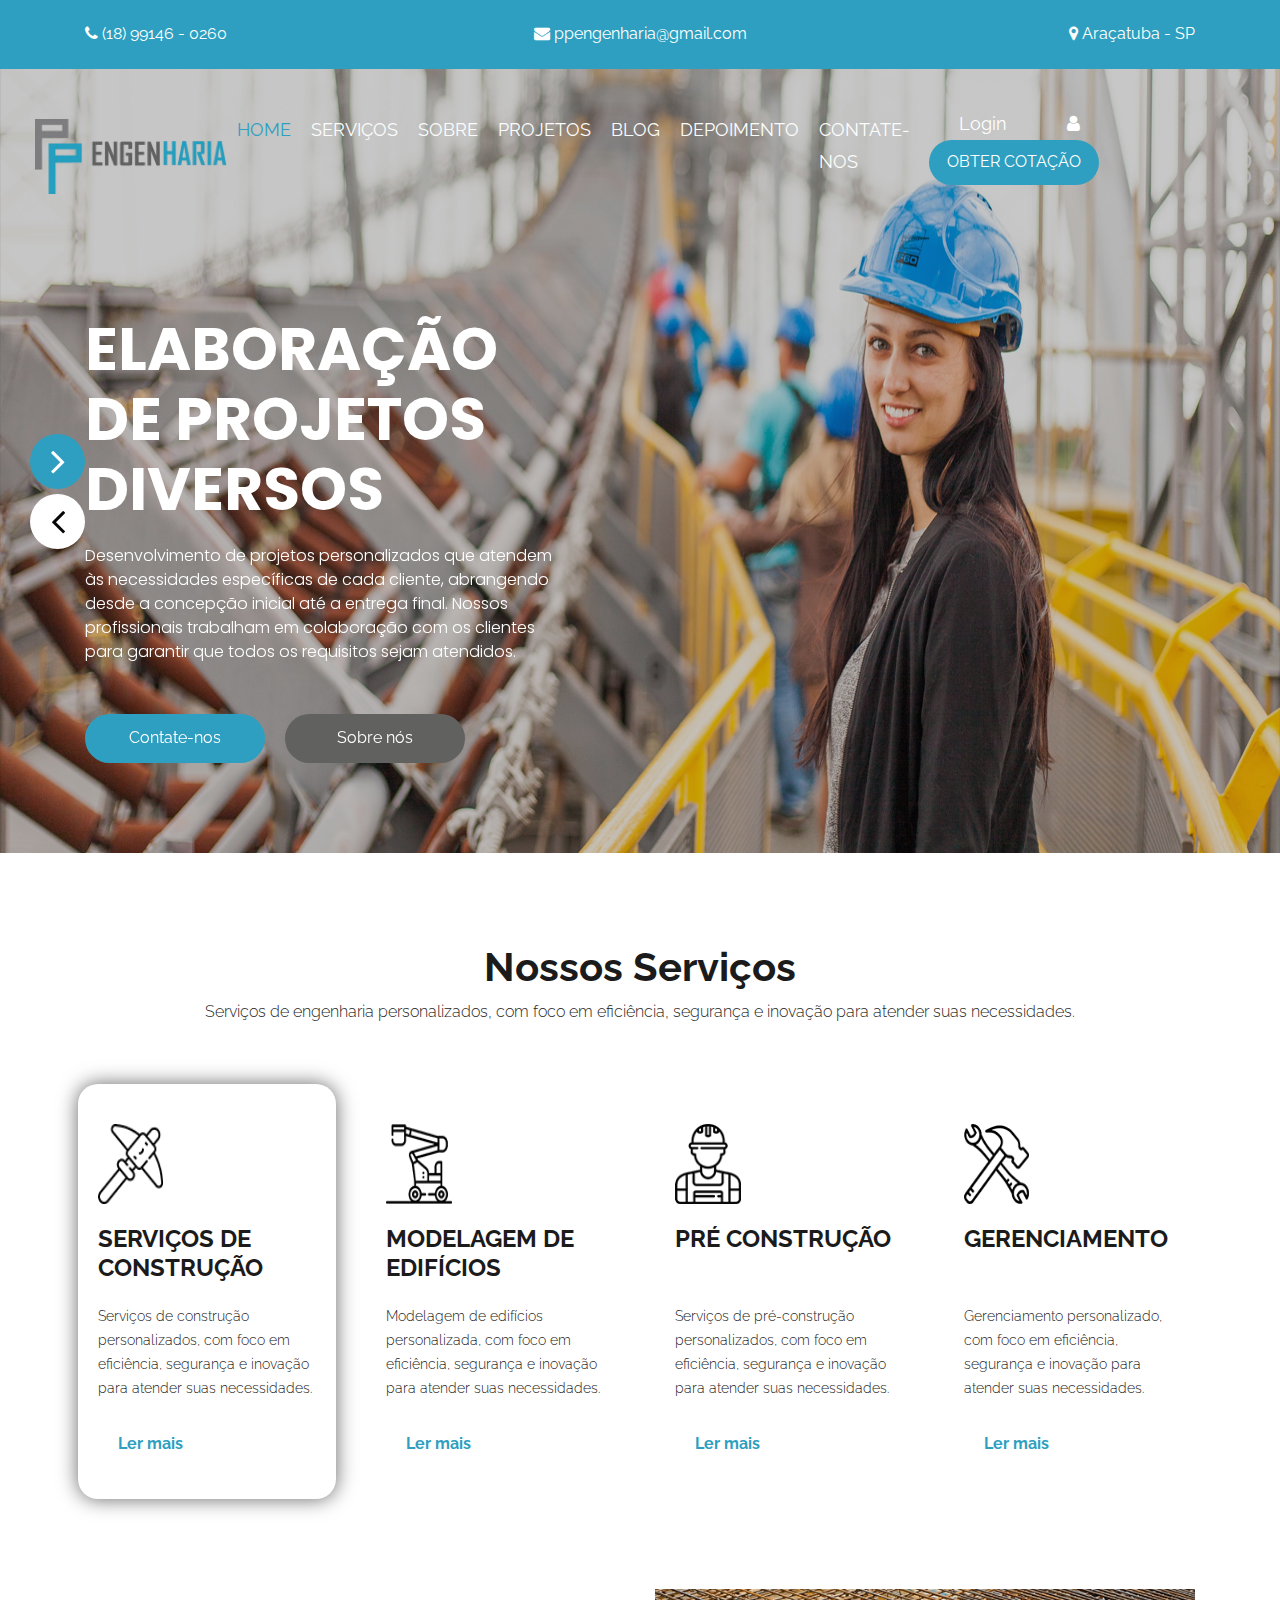
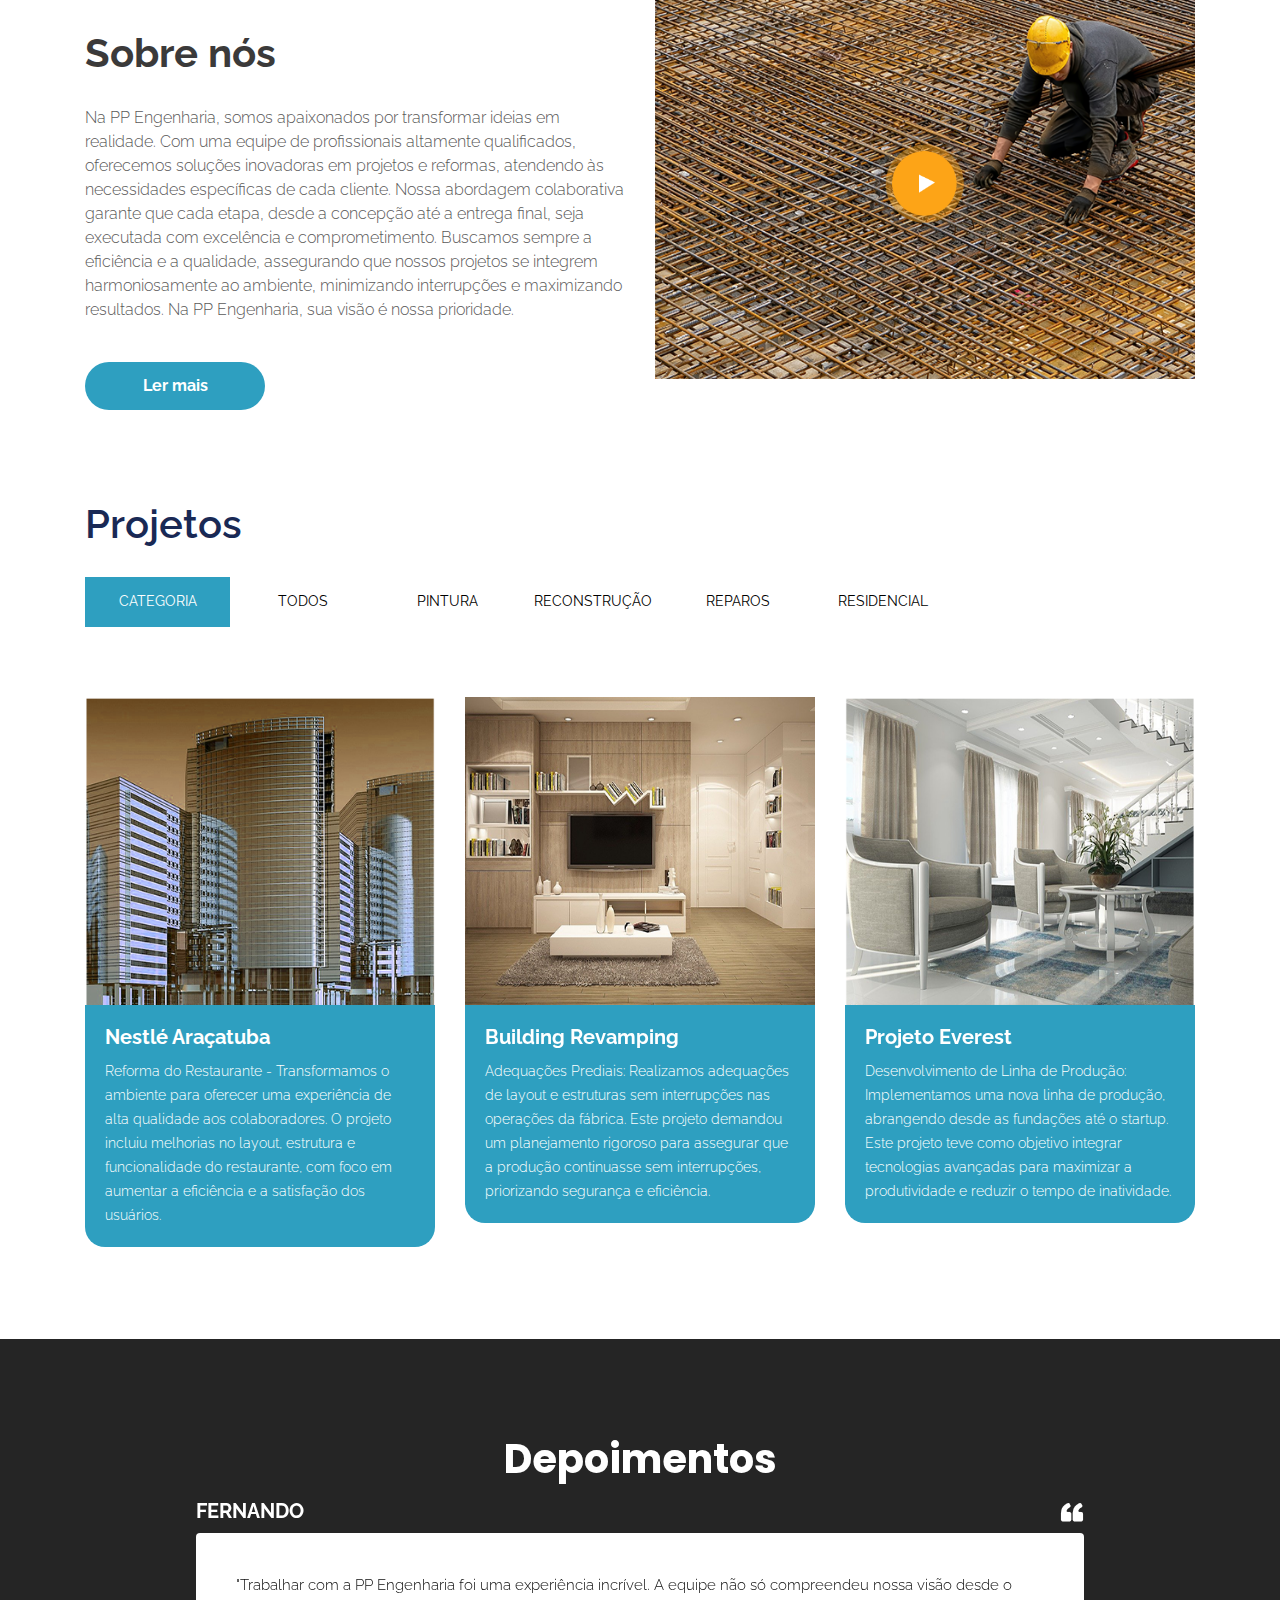
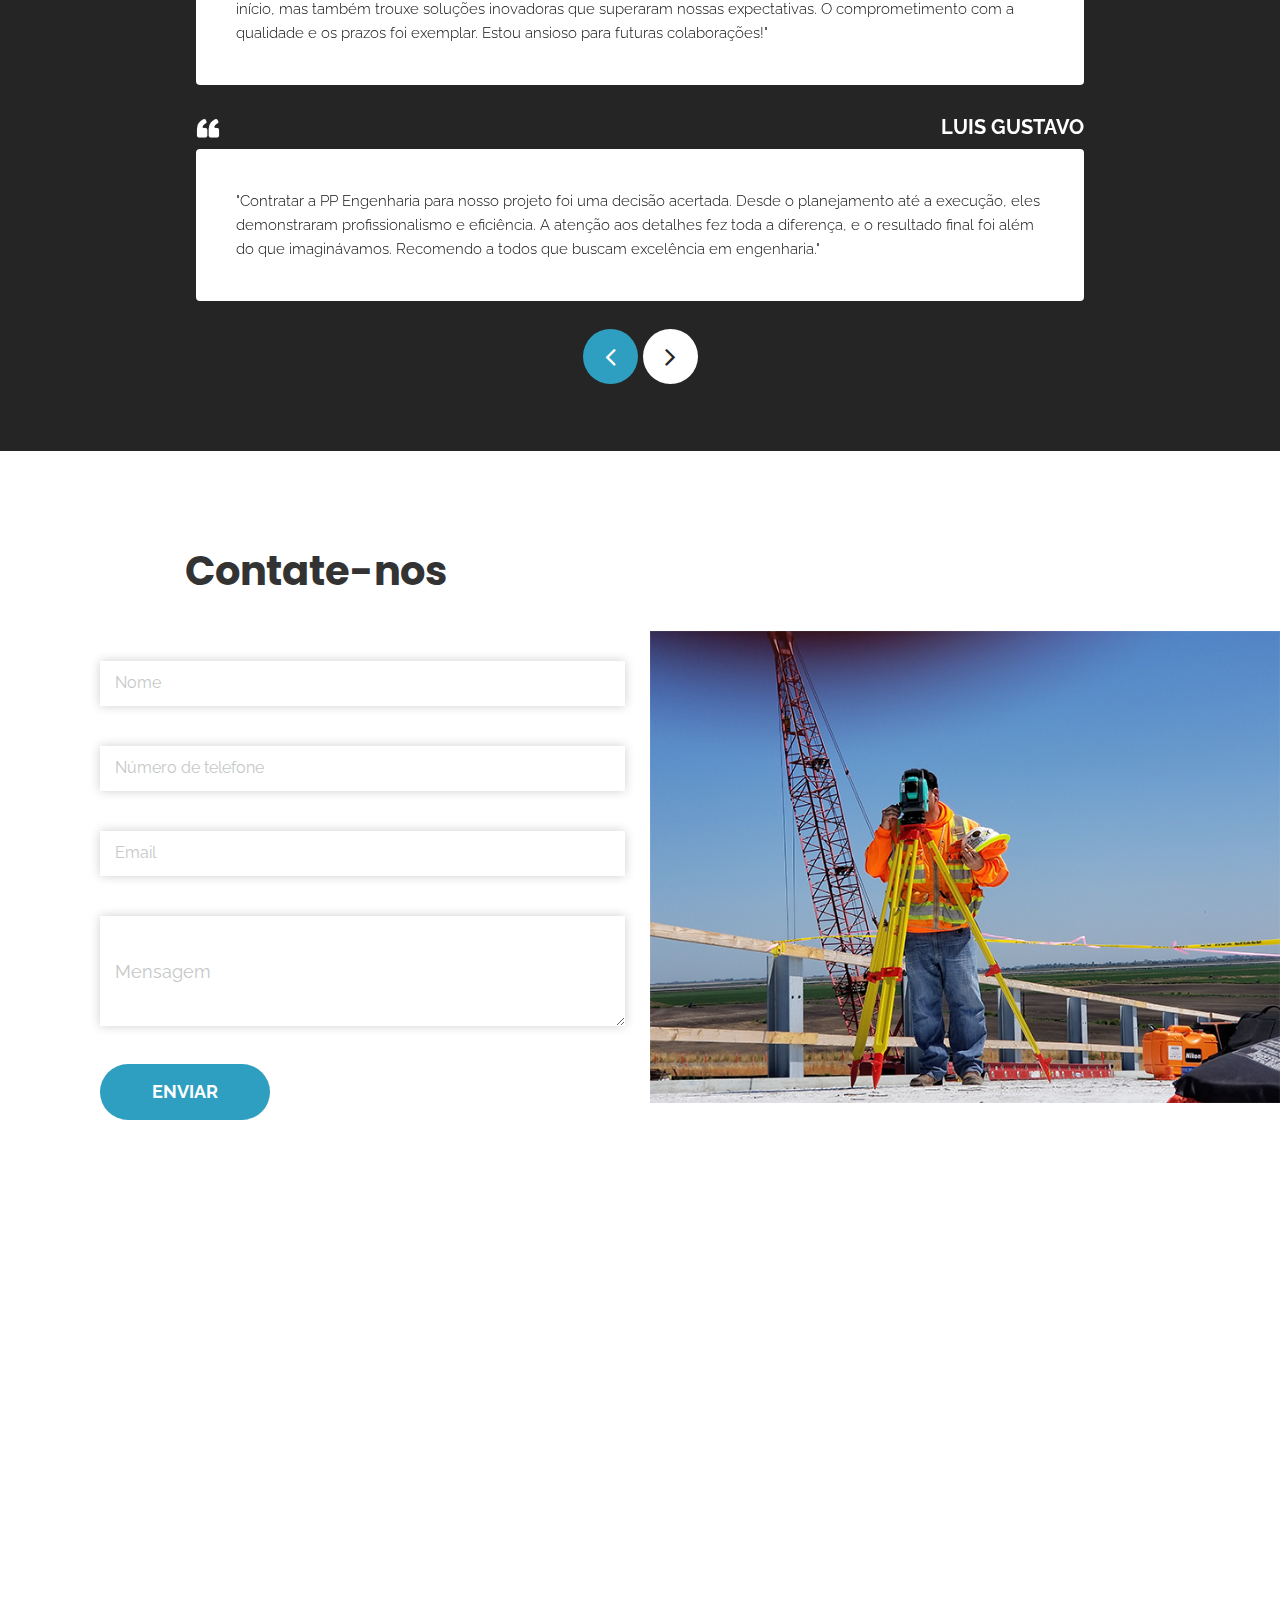
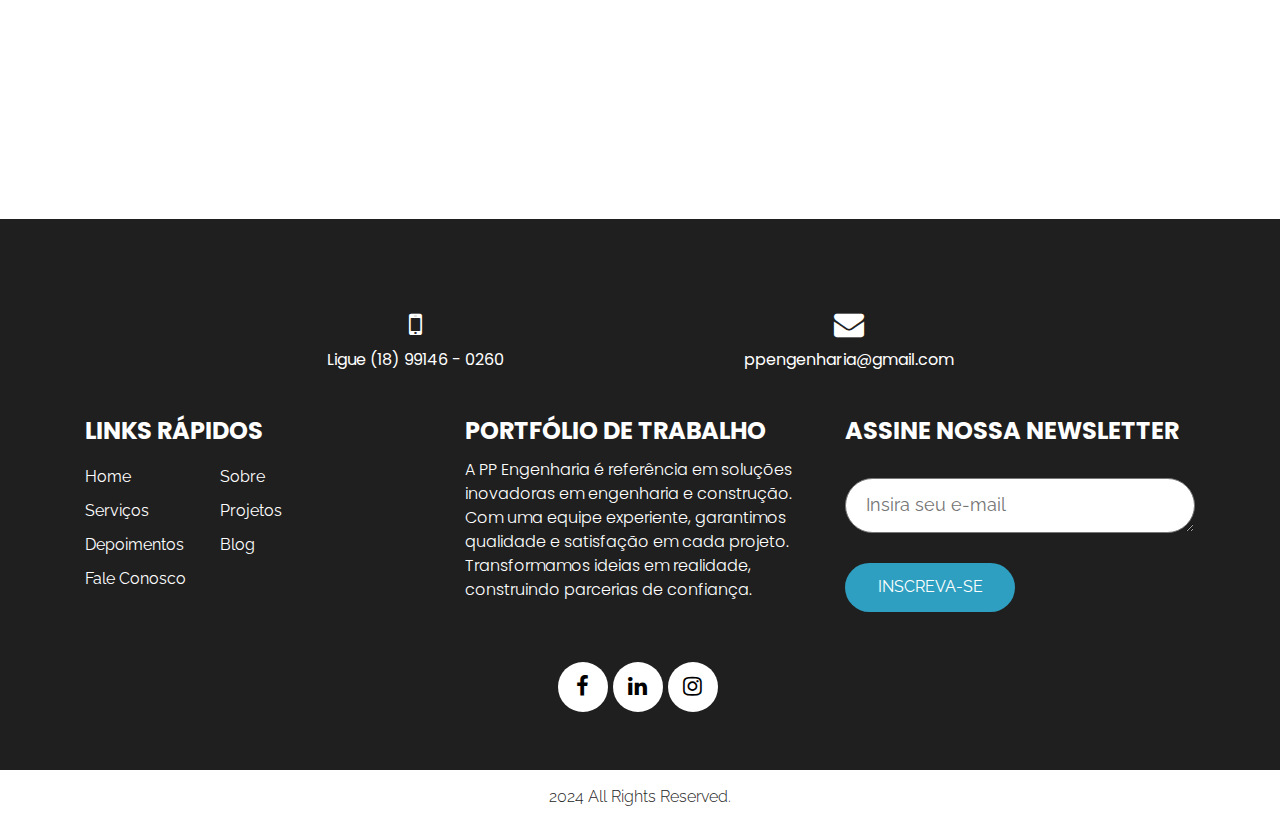
<file: index.html>
<!DOCTYPE html>
<html lang="pt-br">
   <head>
      <!-- basic -->
      <meta charset="utf-8">
      <meta http-equiv="X-UA-Compatible" content="IE=edge">
      <meta name="viewport" content="width=device-width, initial-scale=1">
      <!-- mobile metas -->
      <meta name="viewport" content="width=device-width, initial-scale=1">
      <meta name="viewport" content="initial-scale=1, maximum-scale=1">
      <!-- site metas -->
      <title>PP Engenharia</title>
      <meta name="keywords" content="">
      <meta name="description" content="">
      <meta name="author" content="">
      <!-- bootstrap css -->
      <link rel="stylesheet" type="text/css" href="css/bootstrap.min.css">
      <!-- style css -->
      <link rel="stylesheet" type="text/css" href="css/style.css">
      <!-- Responsive-->
      <link rel="stylesheet" href="css/responsive.css">
      <!-- fevicon -->
      <link rel="icon" href="images/fevicon.png" type="image/gif" />
      <!-- Scrollbar Custom CSS -->
      <link rel="stylesheet" href="css/jquery.mCustomScrollbar.min.css">
      <!-- Tweaks for older IEs-->
      <link rel="stylesheet" href="https://netdna.bootstrapcdn.com/font-awesome/4.0.3/css/font-awesome.css">
      <!-- fonts -->
      <link href="https://fonts.googleapis.com/css2?family=Raleway:wght@400;500;600;800&family=Sen:wght@400;700;800&display=swap" rel="stylesheet">
   </head>
   <body>
      <!-- header top section start -->
      <div class="header_top_section">
         <div class="container">
            <div class="row">
               <div class="col-sm-12">
                  <div class="header_top_main">
                     <div class="call_text"><a href="#"><i class="fa fa-phone" aria-hidden="true"></i> (18) 99146 - 0260</a></div>
                     <div class="call_text_2"><a href="#"><i class="fa fa-envelope" aria-hidden="true"></i> ppengenharia@gmail.com</a></div>
                     <div class="call_text_1"><a href="#"><i class="fa fa-map-marker" aria-hidden="true"></i> Araçatuba - SP</a></div>
                  </div>
               </div>
            </div>
         </div>
      </div>
      <!-- header top section start -->
      <!-- header section start -->
      <div class="header_section">
         <div class="container-fluid">
            <nav class="navbar navbar-expand-lg navbar-light bg-light">
               <div class="logo"><a href="index.html"><img src="images/logo.png"></a></div>
               <button class="navbar-toggler" type="button" data-toggle="collapse" data-target="#navbarSupportedContent" aria-controls="navbarSupportedContent" aria-expanded="false" aria-label="Toggle navigation">
               <span class="navbar-toggler-icon"></span>
               </button>
               <div class="collapse navbar-collapse" id="navbarSupportedContent">
                  <ul class="navbar-nav ml-auto">
                     <li class="nav-item active">
                        <a class="nav-link" href="index.html">Home</a>
                     </li>
                     <li class="nav-item">
                        <a class="nav-link" href="services.html">Serviços</a>
                     </li>
                     <li class="nav-item">
                        <a class="nav-link" href="about.html">Sobre</a>
                     </li>
                     <li class="nav-item">
                        <a class="nav-link" href="projects.html">Projetos</a>
                     </li>
                     <li class="nav-item">
                        <a class="nav-link" href="blog.html">Blog</a>
                     </li>
                     <li class="nav-item">
                        <a class="nav-link" href="testimonial.html">Depoimento</a>
                     </li>
                     <li class="nav-item">
                        <a class="nav-link" href="contact.html">Contate-nos</a>
                     </li>
                  </ul>
                  <form class="form-inline my-2 my-lg-0">
                     <div class="login_text">
                        <ul>
                           <li><a href="#">Login</a></li>
                           <li><a href="#"><i class="fa fa-user" aria-hidden="true"></i></a></li>
                        </ul>
                     </div>
                     <div class="quote_btn"><a href="#">Obter cotação</a></div>
                  </form>
               </div>
            </nav>
         </div>
         <!-- banner section start -->
         <div class="banner_section layout_padding">
            <div id="my_slider" class="carousel slide" data-ride="carousel">
               <div class="carousel-inner">
                  <div class="carousel-item active">
                     <div class="container">
                        <div class="row">
                           <div class="col-sm-12">
                              <div class="banner_taital_main">
                                 <h1 class="banner_taital">Elaboração de Projetos Diversos</h1>
                                 <p class="banner_text">Desenvolvimento de projetos personalizados que atendem às necessidades específicas de cada cliente, abrangendo desde a concepção inicial até a entrega final. Nossos profissionais trabalham em colaboração com os clientes para garantir que todos os requisitos sejam atendidos. </p>
                                 <div class="btn_main">
                                    <div class="started_text active"><a href="#">Contate-nos</a></div>
                                    <div class="started_text"><a href="#">Sobre nós</a></div>
                                 </div>
                              </div>
                           </div>
                        </div>
                     </div>
                  </div>
                  <div class="carousel-item">
                     <div class="container">
                        <div class="row">
                           <div class="col-sm-12">
                              <div class="banner_taital_main">
                                 <h1 class="banner_taital">
                                    Projetos e Reformas Eficientes</h1>
                                 <p class="banner_text">Planejamento e execução de reformas industriais, garantindo que as intervenções sejam realizadas com o mínimo de interrupção nas operações. Nossa equipe é experiente em gerenciar mudanças complexas em ambientes em funcionamento.</p>
                                 <div class="btn_main">
                                    <div class="started_text active"><a href="#">Contate-nos</a></div>
                                    <div class="started_text"><a href="#">Sobre nós</a></div>
                                 </div>
                              </div>
                           </div>
                        </div>
                     </div>
                  </div>
                  <div class="carousel-item">
                     <div class="container">
                        <div class="row">
                           <div class="col-sm-12">
                              <div class="banner_taital_main">
                                 <h1 class="banner_taital">Construção de Linhas de Produção</h1>
                                 <p class="banner_text">Gestão completa da construção de linhas de produção, desde as fundações até o startup. Coordenamos todos os aspectos do projeto para assegurar que a nova linha atenda às especificações técnicas e operacionais do cliente. </p>
                                 <div class="btn_main">
                                    <div class="started_text active"><a href="#">Contate-nos</a></div>
                                    <div class="started_text"><a href="#">Sobre nós</a></div>
                                 </div>
                              </div>
                           </div>
                        </div>
                     </div>
                  </div>
               </div>
               <a class="carousel-control-prev" href="#my_slider" role="button" data-slide="prev">
               <i class="fa fa-angle-left"></i>
               </a>
               <a class="carousel-control-next" href="#my_slider" role="button" data-slide="next">
               <i class="fa fa-angle-right"></i>
               </a>
            </div>
         </div>
        <!-- banner section end -->
      </div>
      <!-- header section end -->
      <!-- services section start -->
      <div class="services_section layout_padding">
         <div class="container-fluid">
            <div class="row">
               <div class="col-sm-12">
                  <h1 class="services_taital">Nossos Serviços</h1>
                  <p class="services_text_1">Serviços de engenharia personalizados, com foco em eficiência, segurança e inovação para atender suas necessidades.</p>
               </div>
            </div>
            <div class="services_section_2">
               <div class="row">
                  <div class="col-lg-3 col-sm-6">
                     <div class="box_main active">
                        <div class="service_img"><img src="images/icon-1.png"></div>
                        <h4 class="development_text">Serviços de Construção</h4>
                        <p class="services_text">Serviços de construção personalizados, com foco em eficiência, segurança e inovação para atender suas necessidades.</p>
                        <div class="readmore_bt"><a href="#">Ler mais</a></div>
                     </div>
                  </div>
                  <div class="col-lg-3 col-sm-6">
                     <div class="box_main">
                        <div class="service_img"><img src="images/icon-2.png"></div>
                        <h4 class="development_text">Modelagem de Edifícios</h4>
                        <p class="services_text">Modelagem de edifícios personalizada, com foco em eficiência, segurança e inovação para atender suas necessidades.</p>
                        <div class="readmore_bt"><a href="#">Ler mais</a></div>
                     </div>
                  </div>
                  <div class="col-lg-3 col-sm-6">
                     <div class="box_main">
                        <div class="service_img"><img src="images/icon-3.png"></div>
                        <h4 class="development_text">Pré construção</h4>
                        <p class="services_text">Serviços de pré-construção personalizados, com foco em eficiência, segurança e inovação para atender suas necessidades.</p>
                        <div class="readmore_bt"><a href="#">Ler mais</a></div>
                     </div>
                  </div>
                  <div class="col-lg-3 col-sm-6">
                     <div class="box_main">
                        <div class="service_img"><img src="images/icon-4.png"></div>
                        <h4 class="development_text">Gerenciamento</h4>
                        <p class="services_text">Gerenciamento personalizado, com foco em eficiência, segurança e inovação para atender suas necessidades.</p>
                        <div class="readmore_bt"><a href="#">Ler mais</a></div>
                     </div>
                  </div>
               </div>
            </div>
         </div>
      </div>
      <!-- services section end -->
      <!-- about sectuion start -->
      <div class="about_section layout_padding">
         <div class="container">
            <div class="row">
               <div class="col-md-6">
                  <h1 class="about_taital">Sobre nós</h1>
                  <p class="about_text">Na PP Engenharia, somos apaixonados por transformar ideias em realidade. Com uma equipe de profissionais altamente qualificados, oferecemos soluções inovadoras em projetos e reformas, atendendo às necessidades específicas de cada cliente. Nossa abordagem colaborativa garante que cada etapa, desde a concepção até a entrega final, seja executada com excelência e comprometimento. Buscamos sempre a eficiência e a qualidade, assegurando que nossos projetos se integrem harmoniosamente ao ambiente, minimizando interrupções e maximizando resultados. Na PP Engenharia, sua visão é nossa prioridade. </p>
                  <div class="read_bt_1"><a href="#">Ler mais</a></div>
               </div>
               <div class="col-md-6">
                  <div class="about_img">
                     <div class="video_bt">
                        <div class="play_icon"><img src="images/play-icon.png"></div>
                     </div>
                  </div>
               </div>
            </div>
         </div>
      </div>
      <!-- about sectuion end -->
      <!-- projects section start -->
      <div class="projects_section layout_padding">
         <div class="container">
            <div class="row">
               <div class="col-md-12">
                  <h1 class="projects_taital">Projetos</h1>
                  <div class="nav-tabs-navigation">
                     <div class="nav-tabs-wrapper">
                        <ul class="nav " data-tabs="tabs">
                           <li class="nav-item">
                              <a class="nav-link active" href="#" data-toggle="tab">Categoria</a>
                           </li>
                           <li class="nav-item">
                              <a class="nav-link " href="#" data-toggle="tab">Todos</a>
                           </li>
                           <li class="nav-item">
                              <a class="nav-link " href="#" data-toggle="tab">Pintura</a>
                           </li>
                           <li class="nav-item">
                              <a class="nav-link " href="#" data-toggle="tab">Reconstrução</a>
                           </li>
                           <li class="nav-item">
                              <a class="nav-link " href="#" data-toggle="tab">Reparos</a>
                           </li>
                           <li class="nav-item">
                              <a class="nav-link " href="#" data-toggle="tab">Residencial</a>
                           </li>
                        </ul>
                     </div>
                  </div>
               </div>
            </div>
         </div>
         <div class="projects_section_2 layout_padding">
            <div class="container">
               <div class="pets_section">
                  <div class="pets_section_2">
                     <div id="main_slider" class="carousel slide" data-ride="carousel">
                        <div class="carousel-inner">
                           <div class="carousel-item active">
                              <div class="row">
                                 <div class="col-md-4">
                                    <div class="container_main">
                                       <img src="images/img-1.png" alt="" class="image">
                                       <div class="overlay">
                                          <div class="text">
                                             <h4 class="some_text"><i class="fa fa-link" aria-hidden="true"></i></h4>
                                          </div>
                                       </div>
                                    </div>
                                    <div class="project_main">
                                       <h2 class="work_text">Nestlé Araçatuba</h2>
                                       <p class="dummy_text">Reforma do Restaurante - 
                                          Transformamos o ambiente para oferecer uma experiência de alta qualidade aos colaboradores. O projeto incluiu melhorias no layout, estrutura e funcionalidade do restaurante, com foco em aumentar a eficiência e a satisfação dos usuários.</p>
                                    </div>
                                 </div>
                                 <div class="col-md-4">
                                    <div class="container_main">
                                       <img src="images/img-2.png" alt="" class="image">
                                       <div class="overlay">
                                          <div class="text">
                                             <h4 class="some_text"><i class="fa fa-link" aria-hidden="true"></i></h4>
                                          </div>
                                       </div>
                                    </div>
                                    <div class="project_main">
                                       <h2 class="work_text">Building Revamping</h2>
                                       <p class="dummy_text">Adequações Prediais: Realizamos adequações de layout e estruturas sem interrupções nas operações da fábrica. Este projeto demandou um planejamento rigoroso para assegurar que a produção continuasse sem interrupções, priorizando segurança e eficiência.</p>
                                    </div>
                                 </div>
                                 <div class="col-md-4">
                                    <div class="container_main">
                                       <img src="images/img-3.png" alt="" class="image">
                                       <div class="overlay">
                                          <div class="text">
                                             <h4 class="some_text"><i class="fa fa-link" aria-hidden="true"></i></h4>
                                          </div>
                                       </div>
                                    </div>
                                    <div class="project_main">
                                       <h2 class="work_text">Projeto Everest</h2>
                                        <p class="dummy_text">Desenvolvimento de Linha de Produção: Implementamos uma nova linha de produção, abrangendo desde as fundações até o startup. Este projeto teve como objetivo integrar tecnologias avançadas para maximizar a produtividade e reduzir o tempo de inatividade.</p>
                                    </div>
                                 </div>
                              </div>
                           </div>
                           <div class="carousel-item">
                              <div class="row">
                                 <div class="col-md-4">
                                    <div class="container_main">
                                       <img src="images/img-1.png" alt="" class="image">
                                       <div class="overlay">
                                          <div class="text">
                                             <h4 class="some_text"><i class="fa fa-link" aria-hidden="true"></i></h4>
                                          </div>
                                       </div>
                                    </div>
                                    <div class="project_main">
                                       <h2 class="work_text">Projeto Pipe Revamping</h2>
                                       <p class="dummy_text">Realizamos a melhoria das redes de esgoto industrial, com foco em eficiência, sustentabilidade e conformidade com normas ambientais. O projeto incluiu auditorias e análises detalhadas para identificar melhorias necessárias e implementar soluções eficazes.</p>
                                    </div>
                                 </div>
                                 <div class="col-md-4">
                                    <div class="container_main">
                                       <img src="images/img-2.png" alt="" class="image">
                                       <div class="overlay">
                                          <div class="text">
                                             <h4 class="some_text"><i class="fa fa-link" aria-hidden="true"></i></h4>
                                          </div>
                                       </div>
                                    </div>
                                    <div class="project_main">
                                       <h2 class="work_text">Projeto Caseinato</h2>
                                       <p class="dummy_text">Implementação de uma nova linha de produção,
                                          gerenciando todos os aspectos desde as fundações até o startup. Este
                                          projeto teve como objetivo aumentar a capacidade produtiva, incorporando
                                          práticas de engenharia de ponta.</p>
                                    </div>
                                 </div>
                                 <div class="col-md-4">
                                    <div class="container_main">
                                       <img src="images/img-3.png" alt="" class="image">
                                       <div class="overlay">
                                          <div class="text">
                                             <h4 class="some_text"><i class="fa fa-link" aria-hidden="true"></i></h4>
                                          </div>
                                       </div>
                                    </div>
                                    <div class="project_main">
                                       <h2 class="work_text">Projeto Caseinato</h2>
                                       <p class="dummy_text">Implementação de uma nova linha de produção,
                                          gerenciando todos os aspectos desde as fundações até o startup. Este
                                          projeto teve como objetivo aumentar a capacidade produtiva, incorporando
                                          práticas de engenharia de ponta.</p>
                                    </div>
                                 </div>
                              </div>
                           </div>
                           <div class="carousel-item">
                              <div class="row">
                                 <div class="col-md-4">
                                    <div class="container_main">
                                       <img src="images/img-1.png" alt="" class="image">
                                       <div class="overlay">
                                          <div class="text">
                                             <h4 class="some_text"><i class="fa fa-link" aria-hidden="true"></i></h4>
                                          </div>
                                       </div>
                                    </div>
                                    <div class="project_main">
                                       <h2 class="work_text">Projeto Caseinato</h2>
                                       <p class="dummy_text">Implementação de uma nova linha de produção,
                                          gerenciando todos os aspectos desde as fundações até o startup. Este
                                          projeto teve como objetivo aumentar a capacidade produtiva, incorporando
                                          práticas de engenharia de ponta.</p>
                                    </div>
                                 </div>
                                 <div class="col-md-4">
                                    <div class="container_main">
                                       <img src="images/img-2.png" alt="" class="image">
                                       <div class="overlay">
                                          <div class="text">
                                             <h4 class="some_text"><i class="fa fa-link" aria-hidden="true"></i></h4>
                                          </div>
                                       </div>
                                    </div>
                                    <div class="project_main">
                                       <h2 class="work_text">Projeto Caseinato</h2>
                                       <p class="dummy_text">Implementação de uma nova linha de produção,
                                          gerenciando todos os aspectos desde as fundações até o startup. Este
                                          projeto teve como objetivo aumentar a capacidade produtiva, incorporando
                                          práticas de engenharia de ponta.</p>
                                    </div>
                                 </div>
                                 <div class="col-md-4">
                                    <div class="container_main">
                                       <img src="images/img-3.png" alt="" class="image">
                                       <div class="overlay">
                                          <div class="text">
                                             <h4 class="some_text"><i class="fa fa-link" aria-hidden="true"></i></h4>
                                          </div>
                                       </div>
                                    </div>
                                    <div class="project_main">
                                       <h2 class="work_text">Projeto Caseinato</h2>
                                       <p class="dummy_text">Implementação de uma nova linha de produção,
                                          gerenciando todos os aspectos desde as fundações até o startup. Este
                                          projeto teve como objetivo aumentar a capacidade produtiva, incorporando
                                          práticas de engenharia de ponta.</p>
                                    </div>
                                 </div>
                              </div>
                           </div>
                        </div>
                        </a>
                     </div>
                  </div>
               </div>
            </div>
         </div>
      </div>
      <!-- projects section end -->
      <!-- testimonial section start -->
      <div class="testimonial_section layout_padding">
         <div class="container">
            <div id="costum_slider" class="carousel slide" data-ride="carousel">
               <div class="carousel-inner">
                  <div class="carousel-item active">
                     <div class="row">
                        <div class="col-md-12">
                           <h1 class="testimonial_taital">Depoimentos</h1>
                          <div class="testimonial_section_2">
                              <h2 class="client_name_text">Fernando <span style="float: right;"><img src="images/quick-icon.png"></span></h2>
                              <p class="textimonial_text">"Trabalhar com a PP Engenharia foi uma experiência incrível. A equipe não só compreendeu nossa visão desde o início, mas também trouxe soluções inovadoras que superaram nossas expectativas. O comprometimento com a qualidade e os prazos foi exemplar. Estou ansioso para futuras colaborações!"</p>
                          </div>
                          <div class="testimonial_section_2">
                              <h2 class="client_name_text"><img src="images/quick-icon.png"> <span style="float: right;">Luis Gustavo</span></h2>
                              <p class="textimonial_text">"Contratar a PP Engenharia para nosso projeto foi uma decisão acertada. Desde o planejamento até a execução, eles demonstraram profissionalismo e eficiência. A atenção aos detalhes fez toda a diferença, e o resultado final foi além do que imaginávamos. Recomendo a todos que buscam excelência em engenharia."</p>
                          </div>
                        </div>
                     </div>
                  </div>
                  <div class="carousel-item">
                     <div class="row">
                        <div class="col-md-12">
                           <h1 class="testimonial_taital">Depoimentos</h1>
                          <div class="testimonial_section_2">
                              <h2 class="client_name_text">Luciano <span style="float: right;"><img src="images/quick-icon.png"></span></h2>
                              <p class="textimonial_text">"Fiquei extremamente satisfeito com o trabalho da PP Engenharia. A equipe se destacou pela comunicação clara e pela flexibilidade em adaptar o projeto às nossas necessidades. O suporte técnico foi fundamental para o sucesso da obra. Definitivamente, uma parceira de confiança!"</p>
                          </div>
                          <div class="testimonial_section_2">
                              <h2 class="client_name_text"><img src="images/quick-icon.png"> <span style="float: right;">Jeferson</span></h2>
                              <p class="textimonial_text">"A PP Engenharia é sinônimo de qualidade e inovação. Sua equipe possui um profundo conhecimento técnico e sempre está atualizada com as melhores práticas do mercado. Trabalhar com eles foi um prazer, e estou impressionado com o resultado. Eles realmente se importam com o sucesso de seus clientes."</p>
                          </div>
                        </div>
                     </div>
                  </div>
                  <div class="carousel-item">
                     <div class="row">
                        <div class="col-md-12">
                           <h1 class="testimonial_taital">Testimonial</h1>
                          <div class="testimonial_section_2">
                              <h2 class="client_name_text">Molik <span style="float: right;"><img src="images/quick-icon.png"></span></h2>
                              <p class="textimonial_text">Lorem ipsum dolor sit amet, consectetur adipiscing elit, sed do eiusmod tempor incididunt ut labore et dolore magna aliqua. Ut enim ad minim veniam, quis nostrud exercitation ullamco laboris nisi ut aliquip ex ea commodo consequat. Duis aute irure dolor in reprehenderit in voluptate velit esse cillum dolore eu fugia</p>
                          </div>
                          <div class="testimonial_section_2">
                              <h2 class="client_name_text"><img src="images/quick-icon.png"> <span style="float: right;">jeaanson</span></h2>
                              <p class="textimonial_text">Lorem ipsum dolor sit amet, consectetur adipiscing elit, sed do eiusmod tempor incididunt ut labore et dolore magna aliqua. Ut enim ad minim veniam, quis nostrud exercitation ullamco laboris nisi ut aliquip ex ea commodo consequat. Duis aute irure dolor in reprehenderit in voluptate velit esse cillum dolore eu fugia</p>
                          </div>
                        </div>
                     </div>
                  </div>
               </div>
               <a class="carousel-control-prev" href="#costum_slider" role="button" data-slide="prev">
                 <i class="fa fa-angle-left"></i>
               </a>
               <a class="carousel-control-next" href="#costum_slider" role="button" data-slide="next">
                 <i class="fa fa-angle-right"></i>
               </a>
            </div>
         </div>
      </div>
      <!-- testimonial section end -->
      <!-- contact section start -->
      <div class="contact_section layout_padding">
         <div class="container">
            <div class="row">
               <div class="col-md-12">
                  <h1 class="contact_taital">Contate-nos</h1>
               </div>
            </div>
         </div>
         <div class="container-fluid">
            <div class="contact_section_2">
               <div class="row">
                  <div class="col-md-6">
                     <form action="">
                        <div class="mail_section_1">
                           <input type="text" class="mail_text" placeholder="Nome" name="Name">
                           <input type="text" class="mail_text" placeholder="Número de telefone" name="Phone Number"> 
                           <input type="text" class="mail_text" placeholder="Email" name="Email">
                           <textarea class="massage-bt" placeholder="Mensagem" rows="5" id="comment" name="Massage"></textarea>
                           <div class="send_bt"><a href="#">ENVIAR</a></div>
                        </div>
                     </form>
                  </div>
                  <div class="col-md-6 padding_left_15">
                     <div class="contact_img"><img src="images/contact-img.png"></div>
                  </div>
               </div>
            </div>
         </div>
         <div class="map_main">
            <div class="map-responsive">
               <iframe src="https://www.google.com/maps/embed/v1/place?key=AIzaSyA0s1a7phLN0iaD6-UE7m4qP-z21pH0eSc&amp;q=Eiffel+Tower+Paris+France" width="600" height="600" frameborder="0" style="border:0; width: 100%;" allowfullscreen=""></iframe>
            </div>
         </div>
      </div>
      <!-- contact section end -->
      <!-- footer section start -->
      <div class="footer_section layout_padding">
         <div class="container">
            <div class="row">
               <div class="col-md-12">
                  <div class="location_text">
                     <ul>
                        <li>
                           <a href="#"><span class="padding_15"><i class="fa fa-mobile" aria-hidden="true"></i></span> <br>Ligue (18) 99146 - 0260</a>
                        </li>
                        <li class="active">
                           <a href="#"><span class="padding_15"><i class="fa fa-envelope" aria-hidden="true"></i></span> <br>ppengenharia@gmail.com</a>
                        </li>
                        <!-- <li>
                           <a href="#"><span class="padding_15"><i class="fa fa-map-marker" aria-hidden="true"></i></span> <br>Location</a>
                        </li>  -->
                     </ul>
                  </div>
               </div>
            </div>
            <div class="footer_section_2">
               <div class="row">
                  <div class="col-md-4">
                     <h2 class="useful_text">LINKS RÁPIDOS</h2>
                     <div class="footer_menu">
                        <ul>
                           <li><a href="index.html">Home</a></li>
                           <li><a href="about.html">Sobre</a></li>
                           <li><a href="services.html">Serviços</a></li>
                           <li><a href="projects.html">Projetos</a></li>
                           <li><a href="testimonial.html">Depoimentos</a></li>
                           <li><a href="blog.html">Blog</a></li>
                           <li><a href="contact.html">Fale Conosco</a></li>
                        </ul>
                     </div>
                  </div>
                  <div class="col-md-4">
                     <h2 class="useful_text">Portfólio de Trabalho</h2>
                     <p class="lorem_text">A PP Engenharia é referência em soluções inovadoras em engenharia e construção. Com uma equipe experiente, garantimos qualidade e satisfação em cada projeto. Transformamos ideias em realidade, construindo parcerias de confiança.</p>
                  </div>
                  <div class="col-md-4">
                     <h2 class="useful_text">ASSINE NOSSA NEWSLETTER</h2>
                     <div class="form-group">
                        <textarea class="update_mail" placeholder="Insira seu e-mail" rows="5" id="comment" name="Enter Your Email"></textarea>
                        <div class="subscribe_bt"><a href="#">Inscreva-se</a></div>
                     </div>
                  </div>
               </div>
            </div>
            <div class="social_icon">
               <ul>
                  <li>
                     <a href="#"><i class="fa fa-facebook" aria-hidden="true"></i></a>
                  </li>
                  <!-- <li>
                     <a href="#"><i class="fa fa-twitter" aria-hidden="true"></i></a>
                  </li> -->
                  <li>
                     <a href="#"><i class="fa fa-linkedin" aria-hidden="true"></i></a>
                  </li>
                  <li>
                     <a href="#"><i class="fa fa-instagram" aria-hidden="true"></i></a>
                  </li>
               </ul>
            </div>
         </div>
      </div>
      <!-- footer section end -->
      <!-- copyright section start -->
      <div class="copyright_section">
         <div class="container">
            <div class="row">
               <div class="col-sm-12">
                  <p class="copyright_text">2024 All Rights Reserved. </p>
               </div>
            </div>
         </div>
      </div>
      <!-- copyright section end -->
      <!-- Javascript files-->
      <script src="js/jquery.min.js"></script>
      <script src="js/popper.min.js"></script>
      <script src="js/bootstrap.bundle.min.js"></script>
      <script src="js/jquery-3.0.0.min.js"></script>
      <script src="js/plugin.js"></script>
   </body>
</html>
</file>
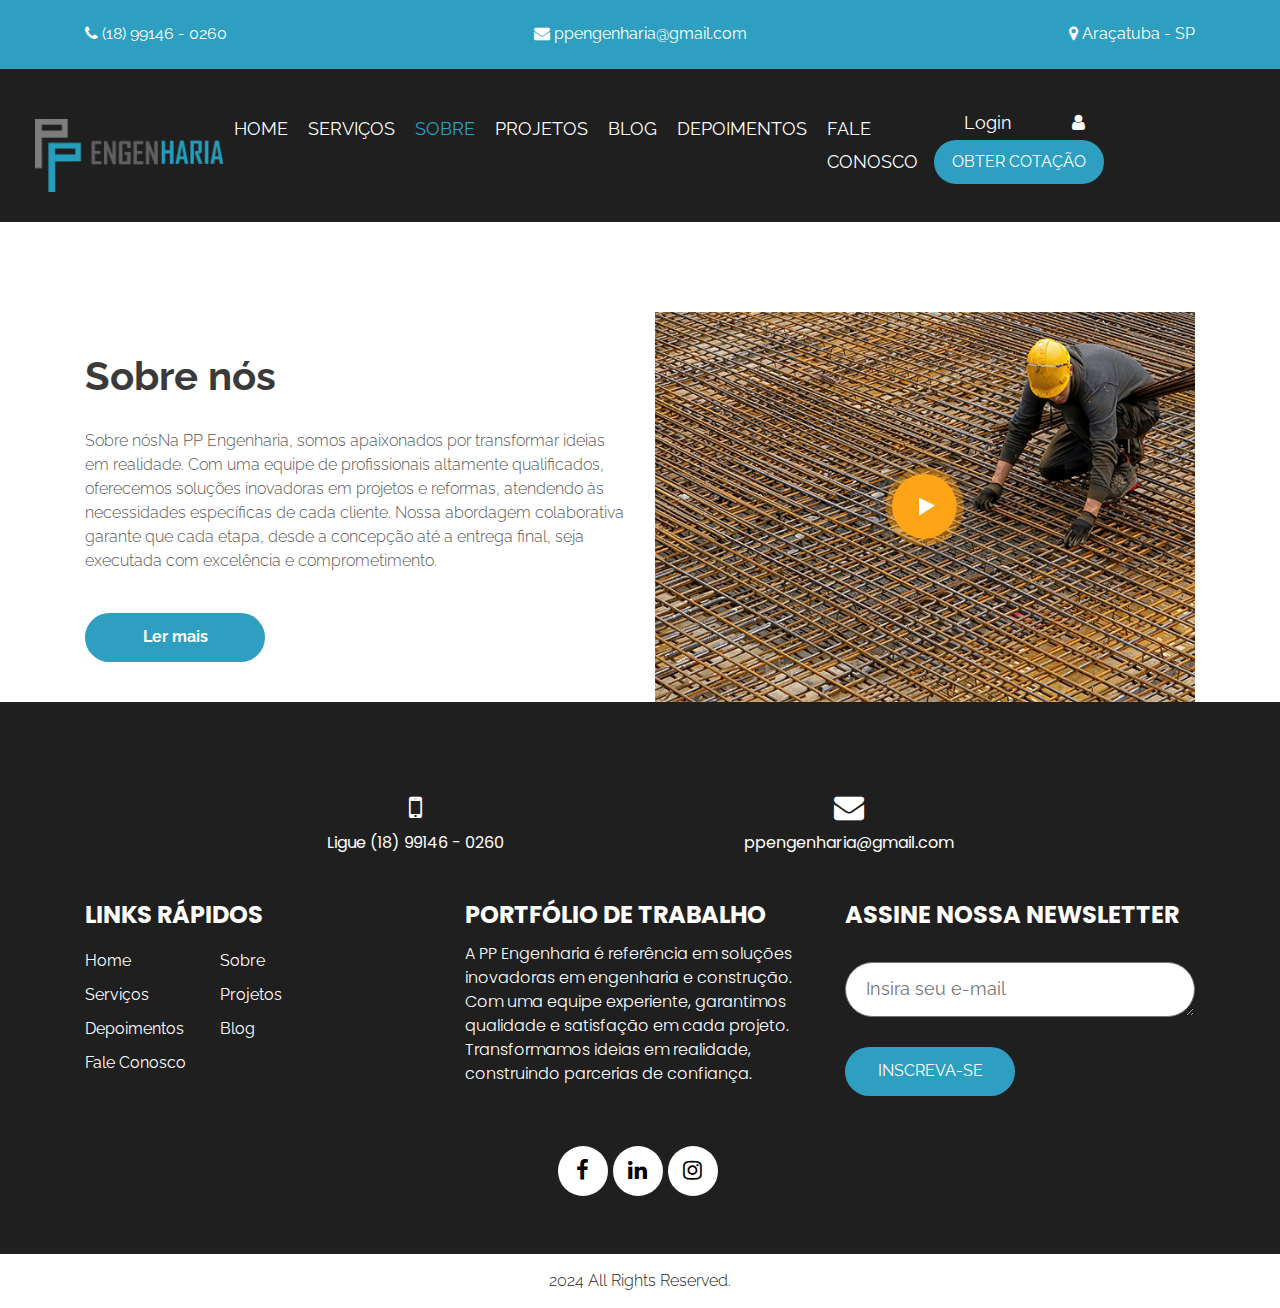
<file: about.html>
<!DOCTYPE html>
<html lang="en">
  <head>
    <!-- basic -->
    <meta charset="utf-8" />
    <meta http-equiv="X-UA-Compatible" content="IE=edge" />
    <meta name="viewport" content="width=device-width, initial-scale=1" />
    <!-- mobile metas -->
    <meta name="viewport" content="width=device-width, initial-scale=1" />
    <meta name="viewport" content="initial-scale=1, maximum-scale=1" />
    <!-- site metas -->
    <title>About</title>
    <meta name="keywords" content="" />
    <meta name="description" content="" />
    <meta name="author" content="" />
    <!-- bootstrap css -->
    <link rel="stylesheet" type="text/css" href="css/bootstrap.min.css" />
    <!-- style css -->
    <link rel="stylesheet" type="text/css" href="css/style.css" />
    <!-- Responsive-->
    <link rel="stylesheet" href="css/responsive.css" />
    <!-- fevicon -->
    <link rel="icon" href="images/fevicon.png" type="image/gif" />
    <!-- Scrollbar Custom CSS -->
    <link rel="stylesheet" href="css/jquery.mCustomScrollbar.min.css" />
    <!-- Tweaks for older IEs-->
    <link
      rel="stylesheet"
      href="https://netdna.bootstrapcdn.com/font-awesome/4.0.3/css/font-awesome.css"
    />
    <!-- fonts -->
    <link
      href="https://fonts.googleapis.com/css2?family=Raleway:wght@400;500;600;800&family=Sen:wght@400;700;800&display=swap"
      rel="stylesheet"
    />
  </head>
  <body>
    <!-- header top section start -->
    <div class="header_top_section">
      <div class="container">
        <div class="row">
          <div class="col-sm-12">
            <div class="header_top_main">
              <div class="call_text">
                <a href="#"
                  ><i class="fa fa-phone" aria-hidden="true"></i> (18) 99146 -
                  0260</a
                >
              </div>
              <div class="call_text_2">
                <a href="#"
                  ><i class="fa fa-envelope" aria-hidden="true"></i>
                  ppengenharia@gmail.com</a
                >
              </div>
              <div class="call_text_1">
                <a href="#"
                  ><i class="fa fa-map-marker" aria-hidden="true"></i> Araçatuba
                  - SP</a
                >
              </div>
            </div>
          </div>
        </div>
      </div>
    </div>
    <!-- header top section start -->
    <!-- header section start -->
    <div class="header_section header_bg">
      <div class="container-fluid">
        <nav class="navbar navbar-expand-lg navbar-light bg-light">
          <div class="logo">
            <a href="index.html"><img src="images/logo.png" /></a>
          </div>
          <button
            class="navbar-toggler"
            type="button"
            data-toggle="collapse"
            data-target="#navbarSupportedContent"
            aria-controls="navbarSupportedContent"
            aria-expanded="false"
            aria-label="Toggle navigation"
          >
            <span class="navbar-toggler-icon"></span>
          </button>
          <div class="collapse navbar-collapse" id="navbarSupportedContent">
            <ul class="navbar-nav ml-auto">
              <li class="nav-item">
                <a class="nav-link" href="index.html">Home</a>
              </li>
              <li class="nav-item">
                <a class="nav-link" href="services.html">Serviços</a>
              </li>
              <li class="nav-item active">
                <a class="nav-link" href="about.html">Sobre</a>
              </li>
              <li class="nav-item">
                <a class="nav-link" href="projects.html">Projetos</a>
              </li>
              <li class="nav-item">
                <a class="nav-link" href="blog.html">Blog</a>
              </li>
              <li class="nav-item">
                <a class="nav-link" href="testimonial.html">Depoimentos</a>
              </li>
              <li class="nav-item">
                <a class="nav-link" href="contact.html">Fale Conosco</a>
              </li>
            </ul>
            <form class="form-inline my-2 my-lg-0">
              <div class="login_text">
                <ul>
                  <li><a href="#">Login</a></li>
                  <li>
                    <a href="#"
                      ><i class="fa fa-user" aria-hidden="true"></i
                    ></a>
                  </li>
                </ul>
              </div>
              <div class="quote_btn"><a href="#">Obter cotação</a></div>
            </form>
          </div>
        </nav>
      </div>
    </div>
    <!-- header section end -->
    <!-- about sectuion start -->
    <div class="about_section layout_padding">
      <div class="container">
        <div class="row">
          <div class="col-md-6">
            <h1 class="about_taital">Sobre nós</h1>
            <p class="about_text">
              Sobre nósNa PP Engenharia, somos apaixonados por transformar
              ideias em realidade. Com uma equipe de profissionais altamente
              qualificados, oferecemos soluções inovadoras em projetos e
              reformas, atendendo às necessidades específicas de cada cliente.
              Nossa abordagem colaborativa garante que cada etapa, desde a
              concepção até a entrega final, seja executada com excelência e
              comprometimento.
            </p>
            <div class="read_bt_1"><a href="#">Ler mais</a></div>
          </div>
          <div class="col-md-6">
            <div class="about_img">
              <div class="video_bt">
                <div class="play_icon"><img src="images/play-icon.png" /></div>
              </div>
            </div>
          </div>
        </div>
      </div>
    </div>
    <!-- about sectuion end -->
    <!-- footer section start -->
    <div class="footer_section layout_padding">
      <div class="container">
        <div class="row">
          <div class="col-md-12">
            <div class="location_text">
              <ul>
                <li>
                  <a href="#"
                    ><span class="padding_15"
                      ><i class="fa fa-mobile" aria-hidden="true"></i
                    ></span>
                    <br />Ligue (18) 99146 - 0260</a
                  >
                </li>
                <li class="active">
                  <a href="#"
                    ><span class="padding_15"
                      ><i class="fa fa-envelope" aria-hidden="true"></i
                    ></span>
                    <br />ppengenharia@gmail.com</a
                  >
                </li>
                <!-- <li>
                  <a href="#"
                    ><span class="padding_15"
                      ><i class="fa fa-map-marker" aria-hidden="true"></i
                    ></span>
                    <br />Location</a
                  >
                </li> -->
              </ul>
            </div>
          </div>
        </div>
        <div class="footer_section_2">
          <div class="row">
            <div class="col-md-4">
              <h2 class="useful_text">LINKS RÁPIDOS</h2>
              <div class="footer_menu">
                <ul>
                  <li><a href="index.html">Home</a></li>
                  <li><a href="about.html"> Sobre</a></li>
                  <li><a href="services.html">Serviços</a></li>
                  <li><a href="projects.html"> Projetos</a></li>
                  <li><a href="testimonial.html">Depoimentos</a></li>
                  <li><a href="blog.html">Blog</a></li>
                  <li><a href="contact.html">Fale Conosco</a></li>
                </ul>
              </div>
            </div>
            <div class="col-md-4">
              <h2 class="useful_text">Portfólio de Trabalho</h2>
              <p class="lorem_text">
                A PP Engenharia é referência em soluções inovadoras em
                engenharia e construção. Com uma equipe experiente, garantimos
                qualidade e satisfação em cada projeto. Transformamos ideias em
                realidade, construindo parcerias de confiança.
              </p>
            </div>
            <div class="col-md-4">
              <h2 class="useful_text">ASSINE NOSSA NEWSLETTER</h2>
              <div class="form-group">
                <textarea
                  class="update_mail"
                  placeholder="Insira seu e-mail"
                  rows="5"
                  id="comment"
                  name="Enter Your Email"
                ></textarea>
                <div class="subscribe_bt"><a href="#">Inscreva-se</a></div>
              </div>
            </div>
          </div>
        </div>
        <div class="social_icon">
          <ul>
            <li>
              <a href="#"><i class="fa fa-facebook" aria-hidden="true"></i></a>
            </li>
            <!-- <li>
              <a href="#"><i class="fa fa-twitter" aria-hidden="true"></i></a>
            </li> -->
            <li>
              <a href="#"><i class="fa fa-linkedin" aria-hidden="true"></i></a>
            </li>
            <li>
              <a href="#"><i class="fa fa-instagram" aria-hidden="true"></i></a>
            </li>
          </ul>
        </div>
      </div>
    </div>
    <!-- footer section end -->
    <!-- copyright section start -->
    <div class="copyright_section">
      <div class="container">
        <div class="row">
          <div class="col-sm-12">
            <p class="copyright_text">2024 All Rights Reserved.</p>
          </div>
        </div>
      </div>
    </div>
    <!-- copyright section end -->
    <!-- Javascript files-->
    <script src="js/jquery.min.js"></script>
    <script src="js/popper.min.js"></script>
    <script src="js/bootstrap.bundle.min.js"></script>
    <script src="js/jquery-3.0.0.min.js"></script>
    <script src="js/plugin.js"></script>
  </body>
</html>
</file>
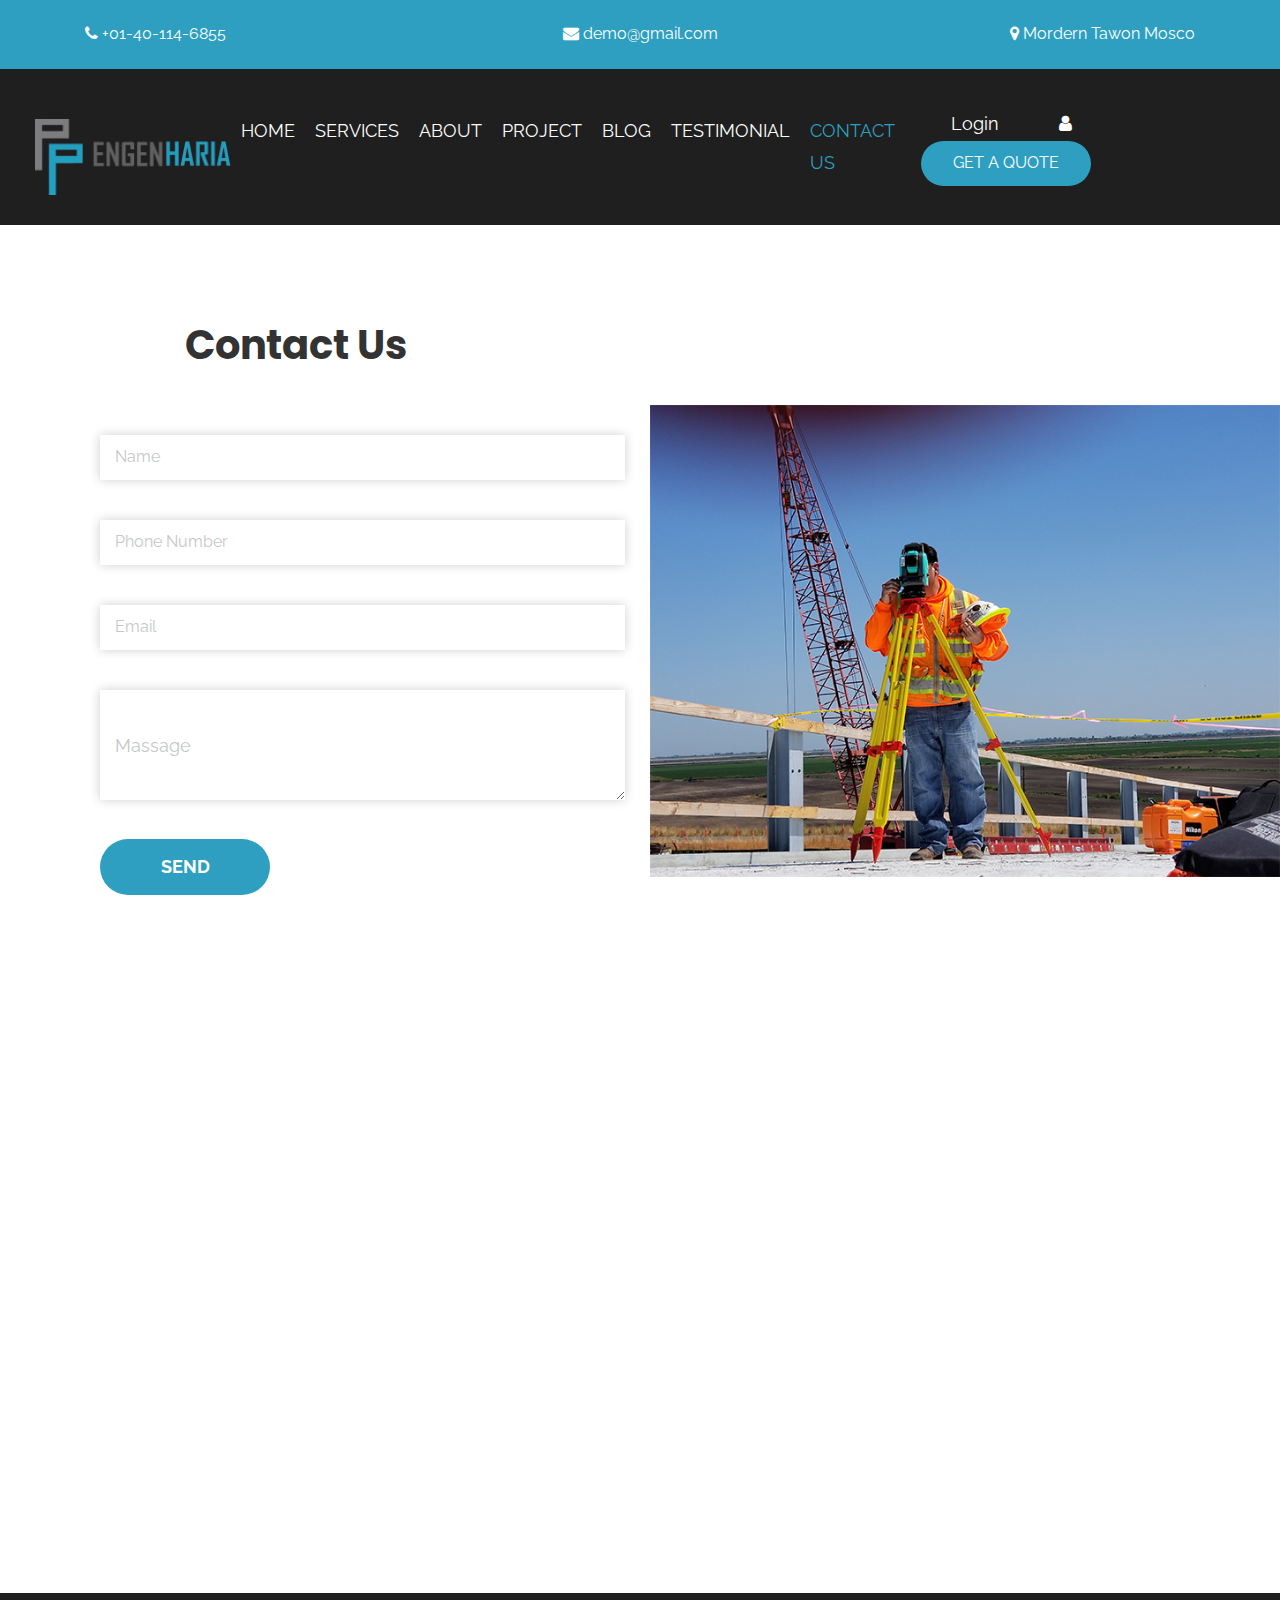
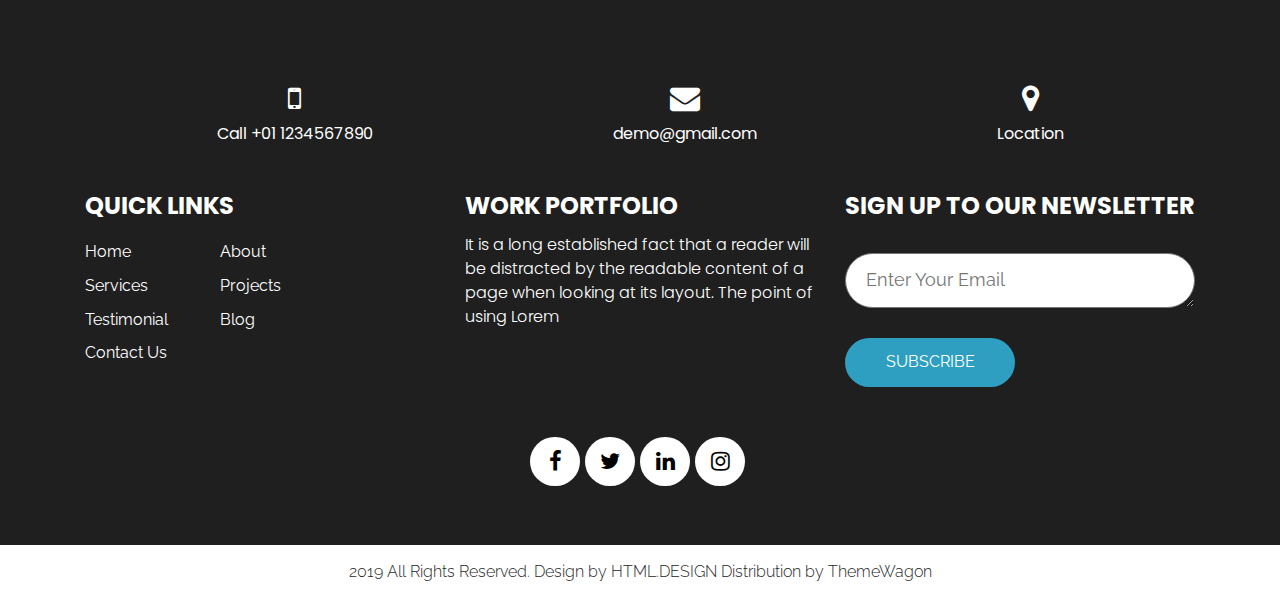
<file: contact.html>
<!DOCTYPE html>
<html lang="en">
   <head>
      <!-- basic -->
      <meta charset="utf-8">
      <meta http-equiv="X-UA-Compatible" content="IE=edge">
      <meta name="viewport" content="width=device-width, initial-scale=1">
      <!-- mobile metas -->
      <meta name="viewport" content="width=device-width, initial-scale=1">
      <meta name="viewport" content="initial-scale=1, maximum-scale=1">
      <!-- site metas -->
      <title>Contact</title>
      <meta name="keywords" content="">
      <meta name="description" content="">
      <meta name="author" content="">
      <!-- bootstrap css -->
      <link rel="stylesheet" type="text/css" href="css/bootstrap.min.css">
      <!-- style css -->
      <link rel="stylesheet" type="text/css" href="css/style.css">
      <!-- Responsive-->
      <link rel="stylesheet" href="css/responsive.css">
      <!-- fevicon -->
      <link rel="icon" href="images/fevicon.png" type="image/gif" />
      <!-- Scrollbar Custom CSS -->
      <link rel="stylesheet" href="css/jquery.mCustomScrollbar.min.css">
      <!-- Tweaks for older IEs-->
      <link rel="stylesheet" href="https://netdna.bootstrapcdn.com/font-awesome/4.0.3/css/font-awesome.css">
      <!-- fonts -->
      <link href="https://fonts.googleapis.com/css2?family=Raleway:wght@400;500;600;800&family=Sen:wght@400;700;800&display=swap" rel="stylesheet">
   </head>
   <body>
      <!-- header top section start -->
      <div class="header_top_section">
         <div class="container">
            <div class="row">
               <div class="col-sm-12">
                  <div class="header_top_main">
                     <div class="call_text"><a href="#"><i class="fa fa-phone" aria-hidden="true"></i> +01-40-114-6855</a></div>
                     <div class="call_text_2"><a href="#"><i class="fa fa-envelope" aria-hidden="true"></i> demo@gmail.com</a></div>
                     <div class="call_text_1"><a href="#"><i class="fa fa-map-marker" aria-hidden="true"></i> Mordern Tawon Mosco</a></div>
                  </div>
               </div>
            </div>
         </div>
      </div>
      <!-- header top section start -->
      <!-- header section start -->
      <div class="header_section header_bg">
         <div class="container-fluid">
            <nav class="navbar navbar-expand-lg navbar-light bg-light">
               <div class="logo"><a href="index.html"><img src="images/logo.png"></a></div>
               <button class="navbar-toggler" type="button" data-toggle="collapse" data-target="#navbarSupportedContent" aria-controls="navbarSupportedContent" aria-expanded="false" aria-label="Toggle navigation">
               <span class="navbar-toggler-icon"></span>
               </button>
               <div class="collapse navbar-collapse" id="navbarSupportedContent">
                  <ul class="navbar-nav ml-auto">
                     <li class="nav-item">
                        <a class="nav-link" href="index.html">Home</a>
                     </li>
                     <li class="nav-item">
                        <a class="nav-link" href="services.html">Services</a>
                     </li>
                     <li class="nav-item">
                        <a class="nav-link" href="about.html">About</a>
                     </li>
                     <li class="nav-item">
                        <a class="nav-link" href="projects.html">Project</a>
                     </li>
                     <li class="nav-item">
                        <a class="nav-link" href="blog.html">Blog</a>
                     </li>
                     <li class="nav-item">
                        <a class="nav-link" href="testimonial.html">Testimonial</a>
                     </li>
                     <li class="nav-item active">
                        <a class="nav-link" href="contact.html">Contact Us</a>
                     </li>
                  </ul>
                  <form class="form-inline my-2 my-lg-0">
                     <div class="login_text">
                        <ul>
                           <li><a href="#">Login</a></li>
                           <li><a href="#"><i class="fa fa-user" aria-hidden="true"></i></a></li>
                        </ul>
                     </div>
                     <div class="quote_btn"><a href="#">Get A Quote</a></div>
                  </form>
               </div>
            </nav>
         </div>
      </div>
      <!-- header section end -->
      <!-- contact section start -->
      <div class="contact_section layout_padding">
         <div class="container">
            <div class="row">
               <div class="col-md-12">
                  <h1 class="contact_taital">Contact Us</h1>
               </div>
            </div>
         </div>
         <div class="container-fluid">
            <div class="contact_section_2">
               <div class="row">
                  <div class="col-md-6">
                     <form action="">
                        <div class="mail_section_1">
                           <input type="text" class="mail_text" placeholder="Name" name="Name">
                           <input type="text" class="mail_text" placeholder="Phone Number" name="Phone Number"> 
                           <input type="text" class="mail_text" placeholder="Email" name="Email">
                           <textarea class="massage-bt" placeholder="Massage" rows="5" id="comment" name="Massage"></textarea>
                           <div class="send_bt"><a href="#">SEND</a></div>
                        </div>
                     </form>
                  </div>
                  <div class="col-md-6 padding_left_15">
                     <div class="contact_img"><img src="images/contact-img.png"></div>
                  </div>
               </div>
            </div>
         </div>
         <div class="map_main">
            <div class="map-responsive">
               <iframe src="https://www.google.com/maps/embed/v1/place?key=AIzaSyA0s1a7phLN0iaD6-UE7m4qP-z21pH0eSc&amp;q=Eiffel+Tower+Paris+France" width="600" height="600" frameborder="0" style="border:0; width: 100%;" allowfullscreen=""></iframe>
            </div>
         </div>
      </div>
      <!-- contact section end -->
      <!-- footer section start -->
      <div class="footer_section layout_padding">
         <div class="container">
            <div class="row">
               <div class="col-md-12">
                  <div class="location_text">
                     <ul>
                        <li>
                           <a href="#"><span class="padding_15"><i class="fa fa-mobile" aria-hidden="true"></i></span> <br>Call +01 1234567890</a>
                        </li>
                        <li class="active">
                           <a href="#"><span class="padding_15"><i class="fa fa-envelope" aria-hidden="true"></i></span> <br>demo@gmail.com</a>
                        </li>
                        <li>
                           <a href="#"><span class="padding_15"><i class="fa fa-map-marker" aria-hidden="true"></i></span> <br>Location</a>
                        </li> 
                     </ul>
                  </div>
               </div>
            </div>
            <div class="footer_section_2">
               <div class="row">
                  <div class="col-md-4">
                     <h2 class="useful_text">QUICK LINKS</h2>
                     <div class="footer_menu">
                        <ul>
                           <li><a href="index.html">Home</a></li>
                           <li><a href="about.html">About</a></li>
                           <li><a href="services.html">Services</a></li>
                           <li><a href="projects.html">Projects</a></li>
                           <li><a href="testimonial.html">Testimonial</a></li>
                           <li><a href="blog.html">Blog</a></li>
                           <li><a href="contact.html">Contact Us</a></li>
                        </ul>
                     </div>
                  </div>
                  <div class="col-md-4">
                     <h2 class="useful_text">Work Portfolio</h2>
                     <p class="lorem_text">It is a long established fact that a reader will be distracted by the readable content of a page when looking at its layout. The point of using Lorem</p>
                  </div>
                  <div class="col-md-4">
                     <h2 class="useful_text">SIGN UP TO OUR NEWSLETTER</h2>
                     <div class="form-group">
                        <textarea class="update_mail" placeholder="Enter Your Email" rows="5" id="comment" name="Enter Your Email"></textarea>
                        <div class="subscribe_bt"><a href="#">Subscribe</a></div>
                     </div>
                  </div>
               </div>
            </div>
            <div class="social_icon">
               <ul>
                  <li>
                     <a href="#"><i class="fa fa-facebook" aria-hidden="true"></i></a>
                  </li>
                  <li>
                     <a href="#"><i class="fa fa-twitter" aria-hidden="true"></i></a>
                  </li>
                  <li>
                     <a href="#"><i class="fa fa-linkedin" aria-hidden="true"></i></a>
                  </li>
                  <li>
                     <a href="#"><i class="fa fa-instagram" aria-hidden="true"></i></a>
                  </li>
               </ul>
            </div>
         </div>
      </div>
      <!-- footer section end -->
      <!-- copyright section start -->
      <div class="copyright_section">
         <div class="container">
            <div class="row">
               <div class="col-sm-12">
                  <p class="copyright_text">2019 All Rights Reserved. Design by <a href="https://html.design" rel="nofollow">HTML.DESIGN</a> Distribution by <a href="https://themewagon.com">ThemeWagon</a></p>
               </div>
            </div>
         </div>
      </div>
      <!-- copyright section end -->
      <!-- Javascript files-->
      <script src="js/jquery.min.js"></script>
      <script src="js/popper.min.js"></script>
      <script src="js/bootstrap.bundle.min.js"></script>
      <script src="js/jquery-3.0.0.min.js"></script>
      <script src="js/plugin.js"></script>
   </body>
</html>
</file>
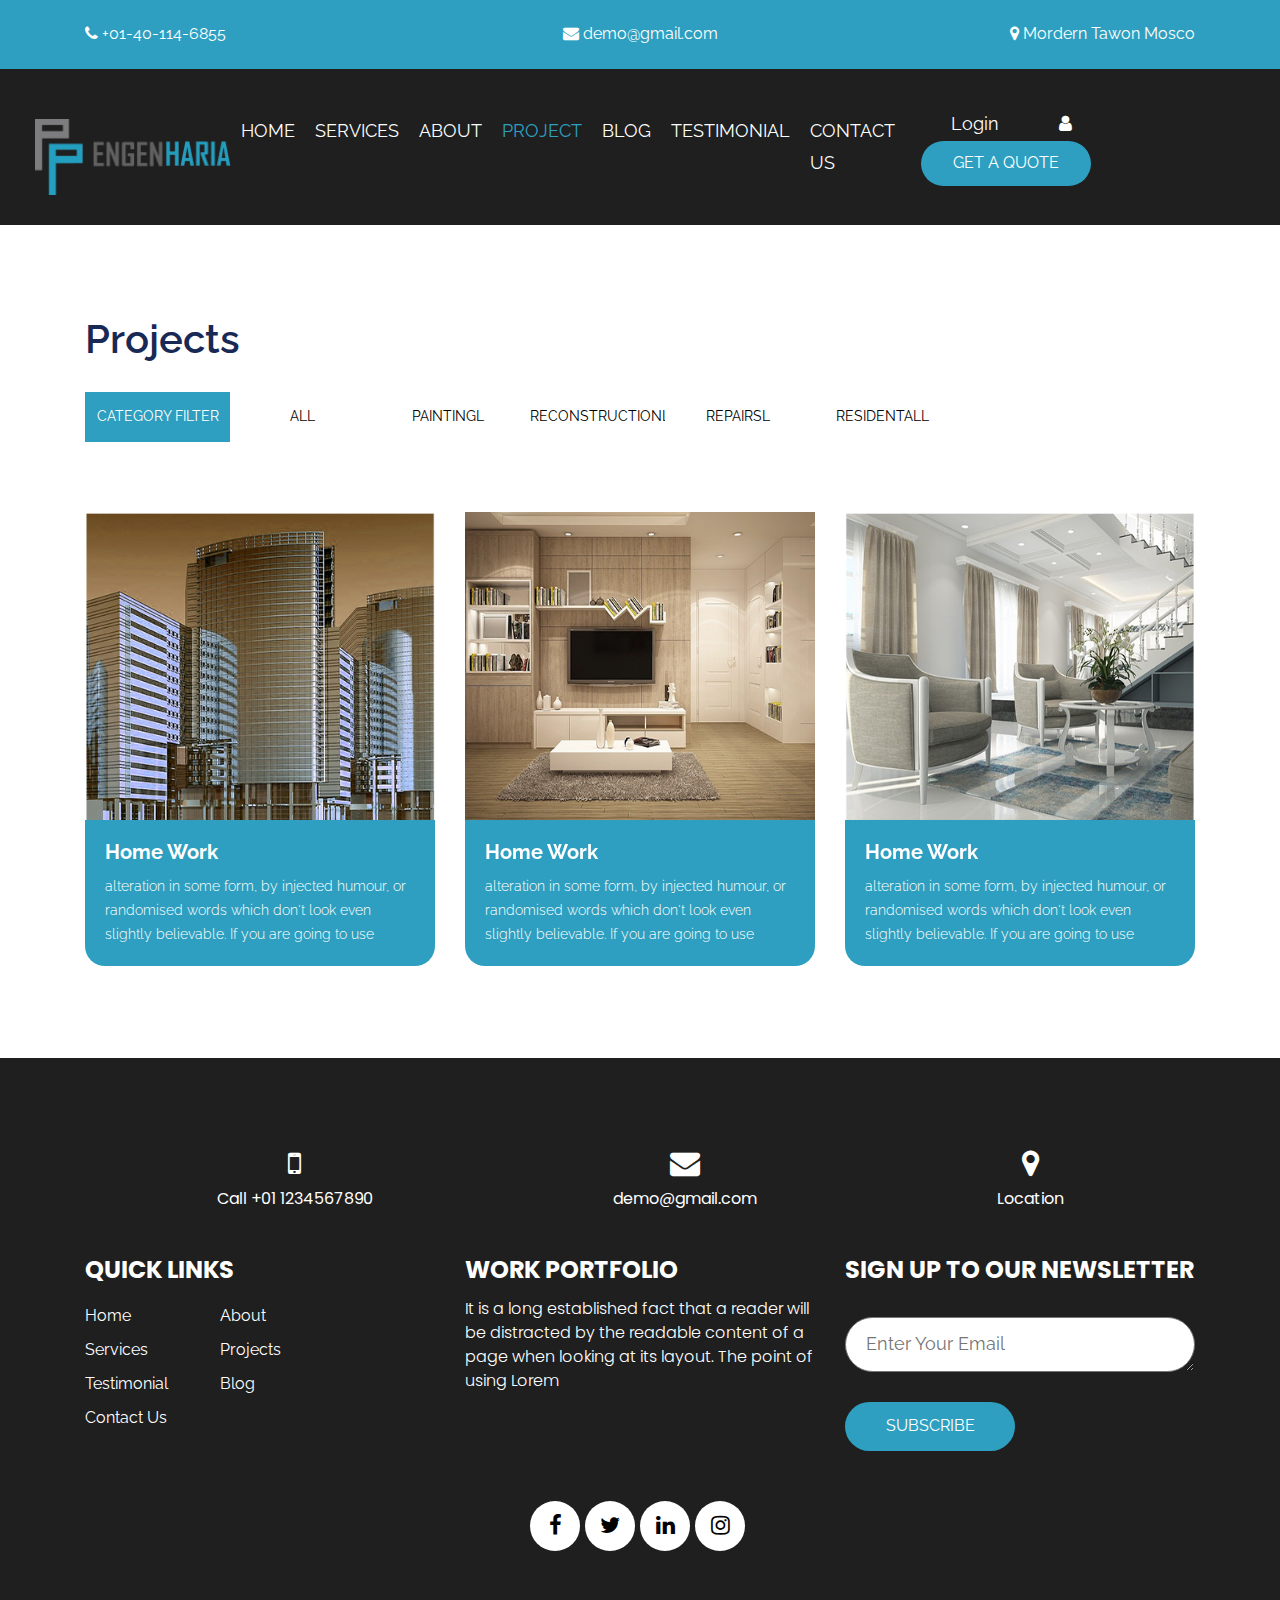
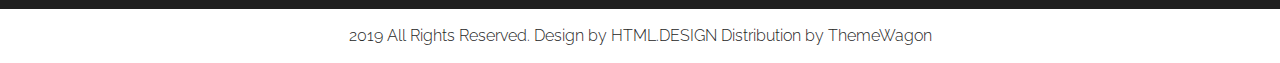
<file: projects.html>
<!DOCTYPE html>
<html lang="en">
   <head>
      <!-- basic -->
      <meta charset="utf-8">
      <meta http-equiv="X-UA-Compatible" content="IE=edge">
      <meta name="viewport" content="width=device-width, initial-scale=1">
      <!-- mobile metas -->
      <meta name="viewport" content="width=device-width, initial-scale=1">
      <meta name="viewport" content="initial-scale=1, maximum-scale=1">
      <!-- site metas -->
      <title>Projects</title>
      <meta name="keywords" content="">
      <meta name="description" content="">
      <meta name="author" content="">
      <!-- bootstrap css -->
      <link rel="stylesheet" type="text/css" href="css/bootstrap.min.css">
      <!-- style css -->
      <link rel="stylesheet" type="text/css" href="css/style.css">
      <!-- Responsive-->
      <link rel="stylesheet" href="css/responsive.css">
      <!-- fevicon -->
      <link rel="icon" href="images/fevicon.png" type="image/gif" />
      <!-- Scrollbar Custom CSS -->
      <link rel="stylesheet" href="css/jquery.mCustomScrollbar.min.css">
      <!-- Tweaks for older IEs-->
      <link rel="stylesheet" href="https://netdna.bootstrapcdn.com/font-awesome/4.0.3/css/font-awesome.css">
      <!-- fonts -->
      <link href="https://fonts.googleapis.com/css2?family=Raleway:wght@400;500;600;800&family=Sen:wght@400;700;800&display=swap" rel="stylesheet">
   </head>
   <body>
      <!-- header top section start -->
      <div class="header_top_section">
         <div class="container">
            <div class="row">
               <div class="col-sm-12">
                  <div class="header_top_main">
                     <div class="call_text"><a href="#"><i class="fa fa-phone" aria-hidden="true"></i> +01-40-114-6855</a></div>
                     <div class="call_text_2"><a href="#"><i class="fa fa-envelope" aria-hidden="true"></i> demo@gmail.com</a></div>
                     <div class="call_text_1"><a href="#"><i class="fa fa-map-marker" aria-hidden="true"></i> Mordern Tawon Mosco</a></div>
                  </div>
               </div>
            </div>
         </div>
      </div>
      <!-- header top section start -->
      <!-- header section start -->
      <div class="header_section header_bg">
         <div class="container-fluid">
            <nav class="navbar navbar-expand-lg navbar-light bg-light">
               <div class="logo"><a href="index.html"><img src="images/logo.png"></a></div>
               <button class="navbar-toggler" type="button" data-toggle="collapse" data-target="#navbarSupportedContent" aria-controls="navbarSupportedContent" aria-expanded="false" aria-label="Toggle navigation">
               <span class="navbar-toggler-icon"></span>
               </button>
               <div class="collapse navbar-collapse" id="navbarSupportedContent">
                  <ul class="navbar-nav ml-auto">
                     <li class="nav-item">
                        <a class="nav-link" href="index.html">Home</a>
                     </li>
                     <li class="nav-item">
                        <a class="nav-link" href="services.html">Services</a>
                     </li>
                     <li class="nav-item">
                        <a class="nav-link" href="about.html">About</a>
                     </li>
                     <li class="nav-item active">
                        <a class="nav-link" href="projects.html">Project</a>
                     </li>
                     <li class="nav-item">
                        <a class="nav-link" href="blog.html">Blog</a>
                     </li>
                     <li class="nav-item">
                        <a class="nav-link" href="testimonial.html">Testimonial</a>
                     </li>
                     <li class="nav-item">
                        <a class="nav-link" href="contact.html">Contact Us</a>
                     </li>
                  </ul>
                  <form class="form-inline my-2 my-lg-0">
                     <div class="login_text">
                        <ul>
                           <li><a href="#">Login</a></li>
                           <li><a href="#"><i class="fa fa-user" aria-hidden="true"></i></a></li>
                        </ul>
                     </div>
                     <div class="quote_btn"><a href="#">Get A Quote</a></div>
                  </form>
               </div>
            </nav>
         </div>
      </div>
      <!-- header section end -->
      <!-- projects section start -->
      <div class="projects_section layout_padding">
         <div class="container">
            <div class="row">
               <div class="col-md-12">
                  <h1 class="projects_taital">Projects</h1>
                  <div class="nav-tabs-navigation">
                     <div class="nav-tabs-wrapper">
                        <ul class="nav " data-tabs="tabs">
                           <li class="nav-item">
                              <a class="nav-link active" href="#" data-toggle="tab">Category  filter</a>
                           </li>
                           <li class="nav-item">
                              <a class="nav-link " href="#" data-toggle="tab">All</a>
                           </li>
                           <li class="nav-item">
                              <a class="nav-link " href="#" data-toggle="tab">Paintingl</a>
                           </li>
                           <li class="nav-item">
                              <a class="nav-link " href="#" data-toggle="tab">Reconstructionl</a>
                           </li>
                           <li class="nav-item">
                              <a class="nav-link " href="#" data-toggle="tab">Repairsl</a>
                           </li>
                           <li class="nav-item">
                              <a class="nav-link " href="#" data-toggle="tab">Residentall</a>
                           </li>
                        </ul>
                     </div>
                  </div>
               </div>
            </div>
         </div>
         <div class="projects_section_2 layout_padding">
            <div class="container">
               <div class="pets_section">
                  <div class="pets_section_2">
                     <div id="main_slider" class="carousel slide" data-ride="carousel">
                        <div class="carousel-inner">
                           <div class="carousel-item active">
                              <div class="row">
                                 <div class="col-md-4">
                                    <div class="container_main">
                                       <img src="images/img-1.png" alt="" class="image">
                                       <div class="overlay">
                                          <div class="text">
                                             <h4 class="some_text"><i class="fa fa-link" aria-hidden="true"></i></h4>
                                          </div>
                                       </div>
                                    </div>
                                    <div class="project_main">
                                       <h2 class="work_text">Home Work</h2>
                                       <p class="dummy_text">alteration in some form, by injected humour, or randomised words which don't look even slightly believable. If you are going to use</p>
                                    </div>
                                 </div>
                                 <div class="col-md-4">
                                    <div class="container_main">
                                       <img src="images/img-2.png" alt="" class="image">
                                       <div class="overlay">
                                          <div class="text">
                                             <h4 class="some_text"><i class="fa fa-link" aria-hidden="true"></i></h4>
                                          </div>
                                       </div>
                                    </div>
                                    <div class="project_main">
                                       <h2 class="work_text">Home Work</h2>
                                       <p class="dummy_text">alteration in some form, by injected humour, or randomised words which don't look even slightly believable. If you are going to use</p>
                                    </div>
                                 </div>
                                 <div class="col-md-4">
                                    <div class="container_main">
                                       <img src="images/img-3.png" alt="" class="image">
                                       <div class="overlay">
                                          <div class="text">
                                             <h4 class="some_text"><i class="fa fa-link" aria-hidden="true"></i></h4>
                                          </div>
                                       </div>
                                    </div>
                                    <div class="project_main">
                                       <h2 class="work_text">Home Work</h2>
                                        <p class="dummy_text">alteration in some form, by injected humour, or randomised words which don't look even slightly believable. If you are going to use</p>
                                    </div>
                                 </div>
                              </div>
                           </div>
                           <div class="carousel-item">
                              <div class="row">
                                 <div class="col-md-4">
                                    <div class="container_main">
                                       <img src="images/img-1.png" alt="" class="image">
                                       <div class="overlay">
                                          <div class="text">
                                             <h4 class="some_text"><i class="fa fa-link" aria-hidden="true"></i></h4>
                                          </div>
                                       </div>
                                    </div>
                                    <div class="project_main">
                                       <h2 class="work_text">Home Work</h2>
                                       <p class="dummy_text">alteration in some form, by injected humour, or randomised words which don't look even slightly believable. If you are going to use</p>
                                    </div>
                                 </div>
                                 <div class="col-md-4">
                                    <div class="container_main">
                                       <img src="images/img-2.png" alt="" class="image">
                                       <div class="overlay">
                                          <div class="text">
                                             <h4 class="some_text"><i class="fa fa-link" aria-hidden="true"></i></h4>
                                          </div>
                                       </div>
                                    </div>
                                    <div class="project_main">
                                       <h2 class="work_text">Home Work</h2>
                                       <p class="dummy_text">alteration in some form, by injected humour, or randomised words which don't look even slightly believable. If you are going to use</p>
                                    </div>
                                 </div>
                                 <div class="col-md-4">
                                    <div class="container_main">
                                       <img src="images/img-3.png" alt="" class="image">
                                       <div class="overlay">
                                          <div class="text">
                                             <h4 class="some_text"><i class="fa fa-link" aria-hidden="true"></i></h4>
                                          </div>
                                       </div>
                                    </div>
                                    <div class="project_main">
                                       <h2 class="work_text">Home Work</h2>
                                       <p class="dummy_text">alteration in some form, by injected humour, or randomised words which don't look even slightly believable. If you are going to use</p>
                                    </div>
                                 </div>
                              </div>
                           </div>
                           <div class="carousel-item">
                              <div class="row">
                                 <div class="col-md-4">
                                    <div class="container_main">
                                       <img src="images/img-1.png" alt="" class="image">
                                       <div class="overlay">
                                          <div class="text">
                                             <h4 class="some_text"><i class="fa fa-link" aria-hidden="true"></i></h4>
                                          </div>
                                       </div>
                                    </div>
                                    <div class="project_main">
                                       <h2 class="work_text">Home Work</h2>
                                       <p class="dummy_text">alteration in some form, by injected humour, or randomised words which don't look even slightly believable. If you are going to use</p>
                                    </div>
                                 </div>
                                 <div class="col-md-4">
                                    <div class="container_main">
                                       <img src="images/img-2.png" alt="" class="image">
                                       <div class="overlay">
                                          <div class="text">
                                             <h4 class="some_text"><i class="fa fa-link" aria-hidden="true"></i></h4>
                                          </div>
                                       </div>
                                    </div>
                                    <div class="project_main">
                                       <h2 class="work_text">Home Work</h2>
                                       <p class="dummy_text">alteration in some form, by injected humour, or randomised words which don't look even slightly believable. If you are going to use</p>
                                    </div>
                                 </div>
                                 <div class="col-md-4">
                                    <div class="container_main">
                                       <img src="images/img-3.png" alt="" class="image">
                                       <div class="overlay">
                                          <div class="text">
                                             <h4 class="some_text"><i class="fa fa-link" aria-hidden="true"></i></h4>
                                          </div>
                                       </div>
                                    </div>
                                    <div class="project_main">
                                       <h2 class="work_text">Home Work</h2>
                                       <p class="dummy_text">alteration in some form, by injected humour, or randomised words which don't look even slightly believable. If you are going to use</p>
                                    </div>
                                 </div>
                              </div>
                           </div>
                        </div>
                        </a>
                     </div>
                  </div>
               </div>
            </div>
         </div>
      </div>
      <!-- projects section end -->
      <!-- footer section start -->
      <div class="footer_section layout_padding">
         <div class="container">
            <div class="row">
               <div class="col-md-12">
                  <div class="location_text">
                     <ul>
                        <li>
                           <a href="#"><span class="padding_15"><i class="fa fa-mobile" aria-hidden="true"></i></span> <br>Call +01 1234567890</a>
                        </li>
                        <li class="active">
                           <a href="#"><span class="padding_15"><i class="fa fa-envelope" aria-hidden="true"></i></span> <br>demo@gmail.com</a>
                        </li>
                        <li>
                           <a href="#"><span class="padding_15"><i class="fa fa-map-marker" aria-hidden="true"></i></span> <br>Location</a>
                        </li> 
                     </ul>
                  </div>
               </div>
            </div>
            <div class="footer_section_2">
               <div class="row">
                  <div class="col-md-4">
                     <h2 class="useful_text">QUICK LINKS</h2>
                     <div class="footer_menu">
                        <ul>
                           <li><a href="index.html">Home</a></li>
                           <li><a href="about.html">About</a></li>
                           <li><a href="services.html">Services</a></li>
                           <li><a href="projects.html">Projects</a></li>
                           <li><a href="testimonial.html">Testimonial</a></li>
                           <li><a href="blog.html">Blog</a></li>
                           <li><a href="contact.html">Contact Us</a></li>
                        </ul>
                     </div>
                  </div>
                  <div class="col-md-4">
                     <h2 class="useful_text">Work Portfolio</h2>
                     <p class="lorem_text">It is a long established fact that a reader will be distracted by the readable content of a page when looking at its layout. The point of using Lorem</p>
                  </div>
                  <div class="col-md-4">
                     <h2 class="useful_text">SIGN UP TO OUR NEWSLETTER</h2>
                     <div class="form-group">
                        <textarea class="update_mail" placeholder="Enter Your Email" rows="5" id="comment" name="Enter Your Email"></textarea>
                        <div class="subscribe_bt"><a href="#">Subscribe</a></div>
                     </div>
                  </div>
               </div>
            </div>
            <div class="social_icon">
               <ul>
                  <li>
                     <a href="#"><i class="fa fa-facebook" aria-hidden="true"></i></a>
                  </li>
                  <li>
                     <a href="#"><i class="fa fa-twitter" aria-hidden="true"></i></a>
                  </li>
                  <li>
                     <a href="#"><i class="fa fa-linkedin" aria-hidden="true"></i></a>
                  </li>
                  <li>
                     <a href="#"><i class="fa fa-instagram" aria-hidden="true"></i></a>
                  </li>
               </ul>
            </div>
         </div>
      </div>
      <!-- footer section end -->
      <!-- copyright section start -->
      <div class="copyright_section">
         <div class="container">
            <div class="row">
               <div class="col-sm-12">
                  <p class="copyright_text">2019 All Rights Reserved. Design by <a href="https://html.design" rel="nofollow">HTML.DESIGN</a> Distribution by <a href="https://themewagon.com">ThemeWagon</a></p>
               </div>
            </div>
         </div>
      </div>
      <!-- copyright section end -->
      <!-- Javascript files-->
      <script src="js/jquery.min.js"></script>
      <script src="js/popper.min.js"></script>
      <script src="js/bootstrap.bundle.min.js"></script>
      <script src="js/jquery-3.0.0.min.js"></script>
      <script src="js/plugin.js"></script>
   </body>
</html>
</file>
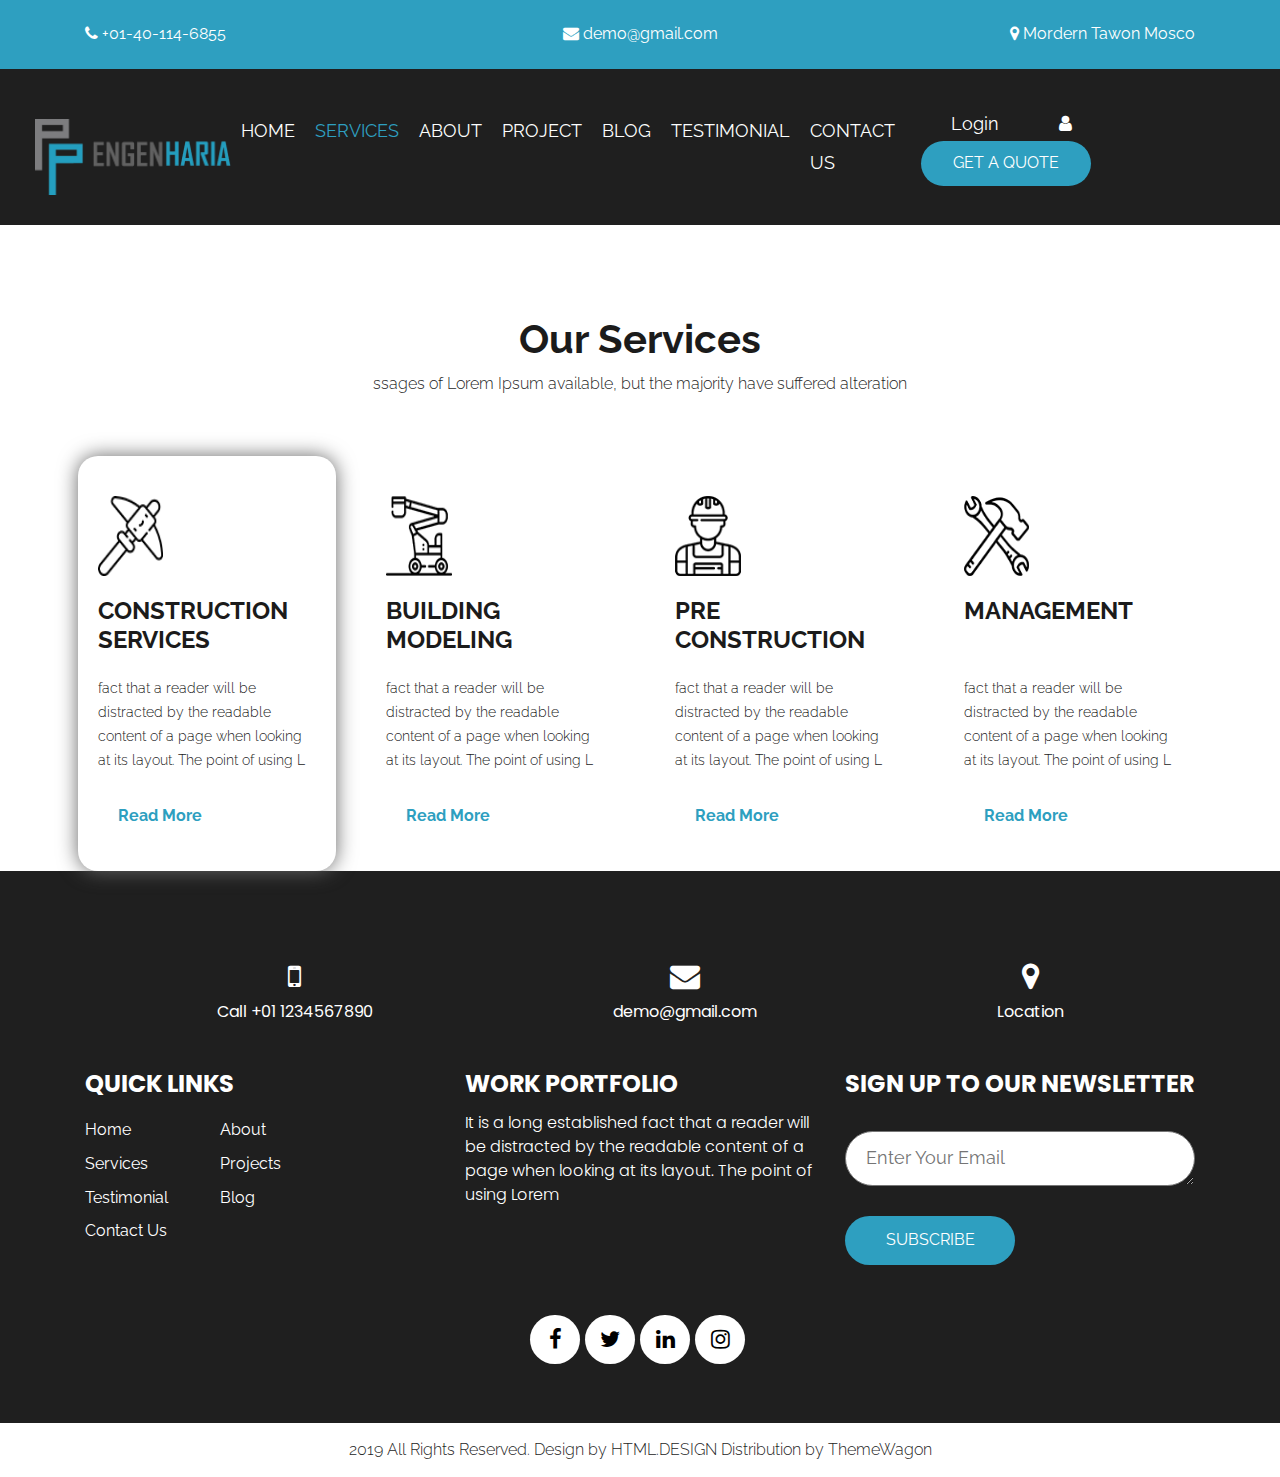
<file: services.html>
<!DOCTYPE html>
<html lang="en">
   <head>
      <!-- basic -->
      <meta charset="utf-8">
      <meta http-equiv="X-UA-Compatible" content="IE=edge">
      <meta name="viewport" content="width=device-width, initial-scale=1">
      <!-- mobile metas -->
      <meta name="viewport" content="width=device-width, initial-scale=1">
      <meta name="viewport" content="initial-scale=1, maximum-scale=1">
      <!-- site metas -->
      <title>Services</title>
      <meta name="keywords" content="">
      <meta name="description" content="">
      <meta name="author" content="">
      <!-- bootstrap css -->
      <link rel="stylesheet" type="text/css" href="css/bootstrap.min.css">
      <!-- style css -->
      <link rel="stylesheet" type="text/css" href="css/style.css">
      <!-- Responsive-->
      <link rel="stylesheet" href="css/responsive.css">
      <!-- fevicon -->
      <link rel="icon" href="images/fevicon.png" type="image/gif" />
      <!-- Scrollbar Custom CSS -->
      <link rel="stylesheet" href="css/jquery.mCustomScrollbar.min.css">
      <!-- Tweaks for older IEs-->
      <link rel="stylesheet" href="https://netdna.bootstrapcdn.com/font-awesome/4.0.3/css/font-awesome.css">
      <!-- fonts -->
      <link href="https://fonts.googleapis.com/css2?family=Raleway:wght@400;500;600;800&family=Sen:wght@400;700;800&display=swap" rel="stylesheet">
   </head>
   <body>
      <!-- header top section start -->
      <div class="header_top_section">
         <div class="container">
            <div class="row">
               <div class="col-sm-12">
                  <div class="header_top_main">
                     <div class="call_text"><a href="#"><i class="fa fa-phone" aria-hidden="true"></i> +01-40-114-6855</a></div>
                     <div class="call_text_2"><a href="#"><i class="fa fa-envelope" aria-hidden="true"></i> demo@gmail.com</a></div>
                     <div class="call_text_1"><a href="#"><i class="fa fa-map-marker" aria-hidden="true"></i> Mordern Tawon Mosco</a></div>
                  </div>
               </div>
            </div>
         </div>
      </div>
      <!-- header top section start -->
      <!-- header section start -->
      <div class="header_section header_bg">
         <div class="container-fluid">
            <nav class="navbar navbar-expand-lg navbar-light bg-light">
               <div class="logo"><a href="index.html"><img src="images/logo.png"></a></div>
               <button class="navbar-toggler" type="button" data-toggle="collapse" data-target="#navbarSupportedContent" aria-controls="navbarSupportedContent" aria-expanded="false" aria-label="Toggle navigation">
               <span class="navbar-toggler-icon"></span>
               </button>
               <div class="collapse navbar-collapse" id="navbarSupportedContent">
                  <ul class="navbar-nav ml-auto">
                     <li class="nav-item">
                        <a class="nav-link" href="index.html">Home</a>
                     </li>
                     <li class="nav-item active">
                        <a class="nav-link" href="services.html">Services</a>
                     </li>
                     <li class="nav-item">
                        <a class="nav-link" href="about.html">About</a>
                     </li>
                     <li class="nav-item">
                        <a class="nav-link" href="projects.html">Project</a>
                     </li>
                     <li class="nav-item">
                        <a class="nav-link" href="blog.html">Blog</a>
                     </li>
                     <li class="nav-item">
                        <a class="nav-link" href="testimonial.html">Testimonial</a>
                     </li>
                     <li class="nav-item">
                        <a class="nav-link" href="contact.html">Contact Us</a>
                     </li>
                  </ul>
                  <form class="form-inline my-2 my-lg-0">
                     <div class="login_text">
                        <ul>
                           <li><a href="#">Login</a></li>
                           <li><a href="#"><i class="fa fa-user" aria-hidden="true"></i></a></li>
                        </ul>
                     </div>
                     <div class="quote_btn"><a href="#">Get A Quote</a></div>
                  </form>
               </div>
            </nav>
         </div>
      </div>
      <!-- header section end -->
      <!-- services section start -->
      <div class="services_section layout_padding">
         <div class="container-fluid">
            <div class="row">
               <div class="col-sm-12">
                  <h1 class="services_taital">Our Services</h1>
                  <p class="services_text_1">ssages of Lorem Ipsum available, but the majority have suffered alteration</p>
               </div>
            </div>
            <div class="services_section_2">
               <div class="row">
                  <div class="col-lg-3 col-sm-6">
                     <div class="box_main active">
                        <div class="service_img"><img src="images/icon-1.png"></div>
                        <h4 class="development_text">Construction Services</h4>
                        <p class="services_text">fact that a reader will be distracted by the readable content of a page when looking at its layout. The point of using L</p>
                        <div class="readmore_bt"><a href="#">Read More</a></div>
                     </div>
                  </div>
                  <div class="col-lg-3 col-sm-6">
                     <div class="box_main">
                        <div class="service_img"><img src="images/icon-2.png"></div>
                        <h4 class="development_text">Building Modeling</h4>
                        <p class="services_text">fact that a reader will be distracted by the readable content of a page when looking at its layout. The point of using L</p>
                        <div class="readmore_bt"><a href="#">Read More</a></div>
                     </div>
                  </div>
                  <div class="col-lg-3 col-sm-6">
                     <div class="box_main">
                        <div class="service_img"><img src="images/icon-3.png"></div>
                        <h4 class="development_text">Pre construction</h4>
                        <p class="services_text">fact that a reader will be distracted by the readable content of a page when looking at its layout. The point of using L</p>
                        <div class="readmore_bt"><a href="#">Read More</a></div>
                     </div>
                  </div>
                  <div class="col-lg-3 col-sm-6">
                     <div class="box_main">
                        <div class="service_img"><img src="images/icon-4.png"></div>
                        <h4 class="development_text">Management</h4>
                        <p class="services_text">fact that a reader will be distracted by the readable content of a page when looking at its layout. The point of using L</p>
                        <div class="readmore_bt"><a href="#">Read More</a></div>
                     </div>
                  </div>
               </div>
            </div>
         </div>
      </div>
      <!-- services section end -->
      <!-- footer section start -->
      <div class="footer_section layout_padding">
         <div class="container">
            <div class="row">
               <div class="col-md-12">
                  <div class="location_text">
                     <ul>
                        <li>
                           <a href="#"><span class="padding_15"><i class="fa fa-mobile" aria-hidden="true"></i></span> <br>Call +01 1234567890</a>
                        </li>
                        <li class="active">
                           <a href="#"><span class="padding_15"><i class="fa fa-envelope" aria-hidden="true"></i></span> <br>demo@gmail.com</a>
                        </li>
                        <li>
                           <a href="#"><span class="padding_15"><i class="fa fa-map-marker" aria-hidden="true"></i></span> <br>Location</a>
                        </li> 
                     </ul>
                  </div>
               </div>
            </div>
            <div class="footer_section_2">
               <div class="row">
                  <div class="col-md-4">
                     <h2 class="useful_text">QUICK LINKS</h2>
                     <div class="footer_menu">
                        <ul>
                           <li><a href="index.html">Home</a></li>
                           <li><a href="about.html">About</a></li>
                           <li><a href="services.html">Services</a></li>
                           <li><a href="projects.html">Projects</a></li>
                           <li><a href="testimonial.html">Testimonial</a></li>
                           <li><a href="blog.html">Blog</a></li>
                           <li><a href="contact.html">Contact Us</a></li>
                        </ul>
                     </div>
                  </div>
                  <div class="col-md-4">
                     <h2 class="useful_text">Work Portfolio</h2>
                     <p class="lorem_text">It is a long established fact that a reader will be distracted by the readable content of a page when looking at its layout. The point of using Lorem</p>
                  </div>
                  <div class="col-md-4">
                     <h2 class="useful_text">SIGN UP TO OUR NEWSLETTER</h2>
                     <div class="form-group">
                        <textarea class="update_mail" placeholder="Enter Your Email" rows="5" id="comment" name="Enter Your Email"></textarea>
                        <div class="subscribe_bt"><a href="#">Subscribe</a></div>
                     </div>
                  </div>
               </div>
            </div>
            <div class="social_icon">
               <ul>
                  <li>
                     <a href="#"><i class="fa fa-facebook" aria-hidden="true"></i></a>
                  </li>
                  <li>
                     <a href="#"><i class="fa fa-twitter" aria-hidden="true"></i></a>
                  </li>
                  <li>
                     <a href="#"><i class="fa fa-linkedin" aria-hidden="true"></i></a>
                  </li>
                  <li>
                     <a href="#"><i class="fa fa-instagram" aria-hidden="true"></i></a>
                  </li>
               </ul>
            </div>
         </div>
      </div>
      <!-- footer section end -->
      <!-- copyright section start -->
      <div class="copyright_section">
         <div class="container">
            <div class="row">
               <div class="col-sm-12">
                  <p class="copyright_text">2019 All Rights Reserved. Design by <a href="https://html.design" rel="nofollow">HTML.DESIGN</a> Distribution by <a href="https://themewagon.com">ThemeWagon</a></p>
               </div>
            </div>
         </div>
      </div>
      <!-- copyright section end -->
      <!-- Javascript files-->
      <script src="js/jquery.min.js"></script>
      <script src="js/popper.min.js"></script>
      <script src="js/bootstrap.bundle.min.js"></script>
      <script src="js/jquery-3.0.0.min.js"></script>
      <script src="js/plugin.js"></script>
   </body>
</html>
</file>
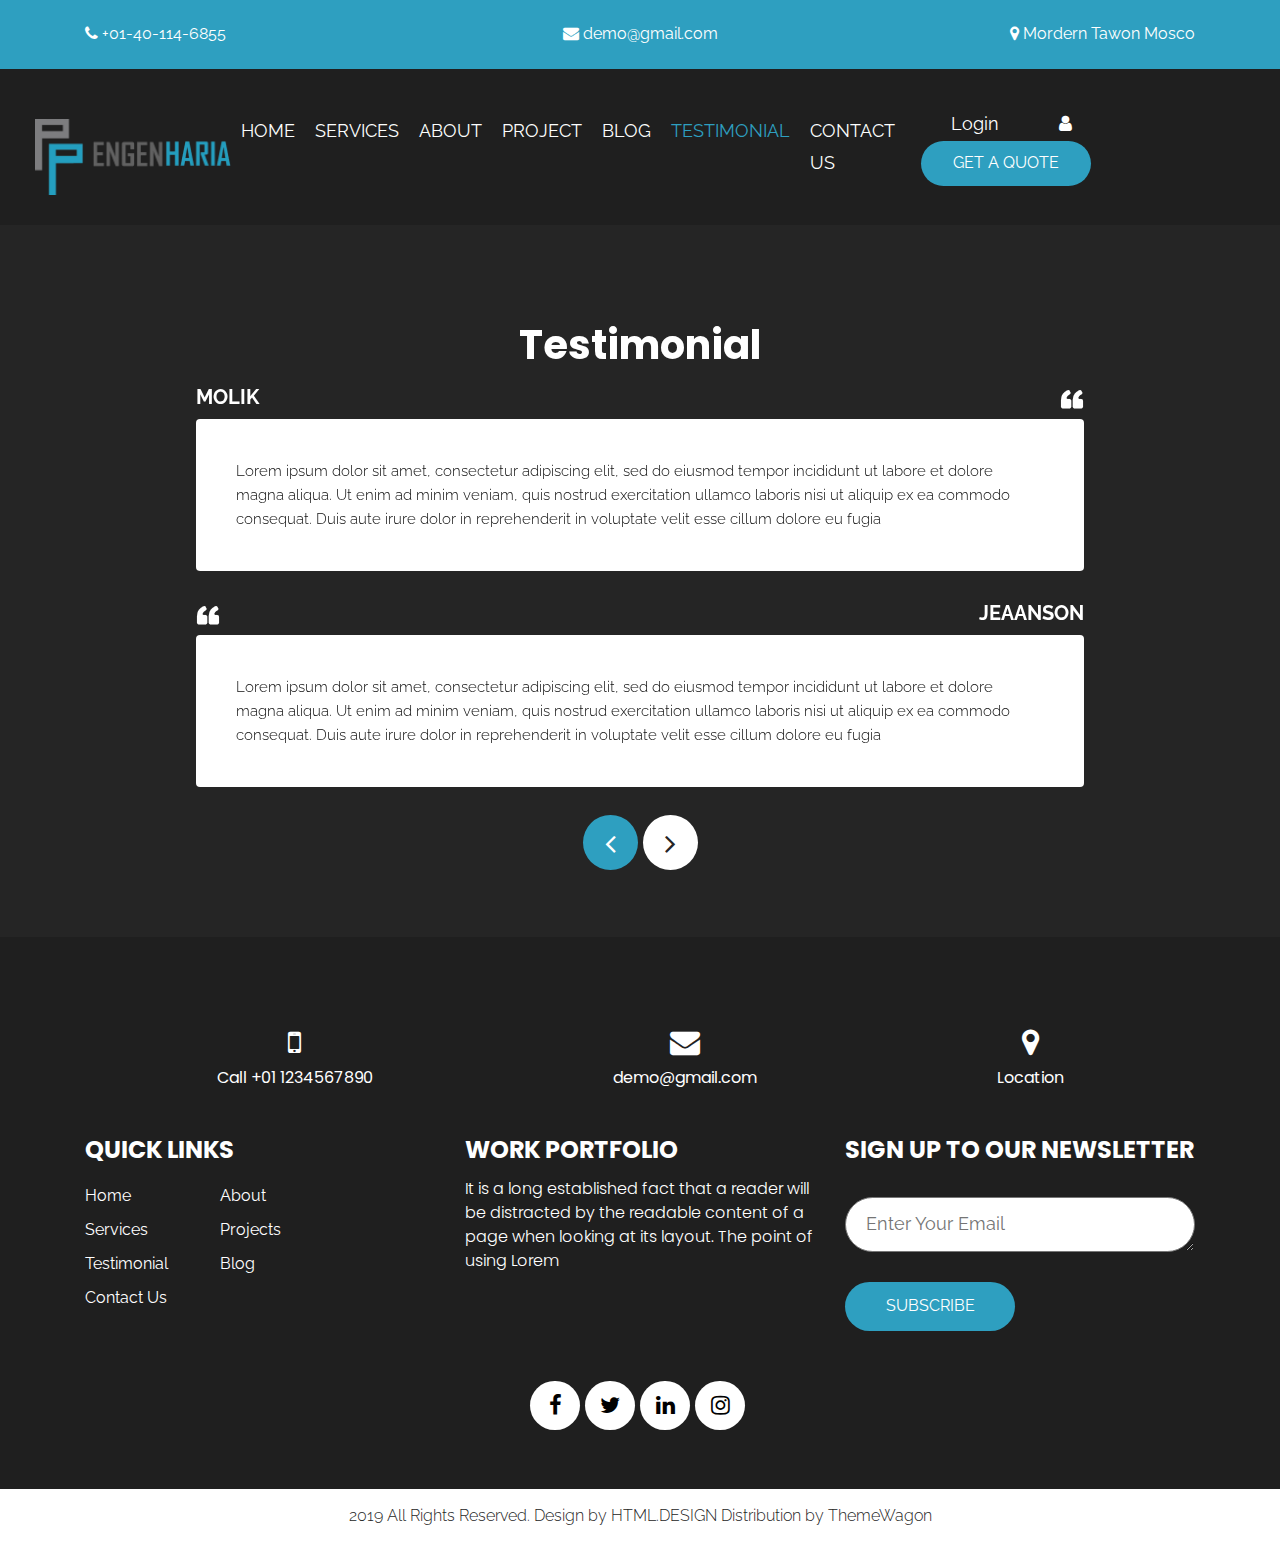
<file: testimonial.html>
<!DOCTYPE html>
<html lang="en">
   <head>
      <!-- basic -->
      <meta charset="utf-8">
      <meta http-equiv="X-UA-Compatible" content="IE=edge">
      <meta name="viewport" content="width=device-width, initial-scale=1">
      <!-- mobile metas -->
      <meta name="viewport" content="width=device-width, initial-scale=1">
      <meta name="viewport" content="initial-scale=1, maximum-scale=1">
      <!-- site metas -->
      <title>Testimonial</title>
      <meta name="keywords" content="">
      <meta name="description" content="">
      <meta name="author" content="">
      <!-- bootstrap css -->
      <link rel="stylesheet" type="text/css" href="css/bootstrap.min.css">
      <!-- style css -->
      <link rel="stylesheet" type="text/css" href="css/style.css">
      <!-- Responsive-->
      <link rel="stylesheet" href="css/responsive.css">
      <!-- fevicon -->
      <link rel="icon" href="images/fevicon.png" type="image/gif" />
      <!-- Scrollbar Custom CSS -->
      <link rel="stylesheet" href="css/jquery.mCustomScrollbar.min.css">
      <!-- Tweaks for older IEs-->
      <link rel="stylesheet" href="https://netdna.bootstrapcdn.com/font-awesome/4.0.3/css/font-awesome.css">
      <!-- fonts -->
      <link href="https://fonts.googleapis.com/css2?family=Raleway:wght@400;500;600;800&family=Sen:wght@400;700;800&display=swap" rel="stylesheet">
   </head>
   <body>
      <!-- header top section start -->
      <div class="header_top_section">
         <div class="container">
            <div class="row">
               <div class="col-sm-12">
                  <div class="header_top_main">
                     <div class="call_text"><a href="#"><i class="fa fa-phone" aria-hidden="true"></i> +01-40-114-6855</a></div>
                     <div class="call_text_2"><a href="#"><i class="fa fa-envelope" aria-hidden="true"></i> demo@gmail.com</a></div>
                     <div class="call_text_1"><a href="#"><i class="fa fa-map-marker" aria-hidden="true"></i> Mordern Tawon Mosco</a></div>
                  </div>
               </div>
            </div>
         </div>
      </div>
      <!-- header top section start -->
      <!-- header section start -->
      <div class="header_section header_bg">
         <div class="container-fluid">
            <nav class="navbar navbar-expand-lg navbar-light bg-light">
               <div class="logo"><a href="index.html"><img src="images/logo.png"></a></div>
               <button class="navbar-toggler" type="button" data-toggle="collapse" data-target="#navbarSupportedContent" aria-controls="navbarSupportedContent" aria-expanded="false" aria-label="Toggle navigation">
               <span class="navbar-toggler-icon"></span>
               </button>
               <div class="collapse navbar-collapse" id="navbarSupportedContent">
                  <ul class="navbar-nav ml-auto">
                     <li class="nav-item">
                        <a class="nav-link" href="index.html">Home</a>
                     </li>
                     <li class="nav-item">
                        <a class="nav-link" href="services.html">Services</a>
                     </li>
                     <li class="nav-item">
                        <a class="nav-link" href="about.html">About</a>
                     </li>
                     <li class="nav-item">
                        <a class="nav-link" href="projects.html">Project</a>
                     </li>
                     <li class="nav-item">
                        <a class="nav-link" href="blog.html">Blog</a>
                     </li>
                     <li class="nav-item active">
                        <a class="nav-link" href="testimonial.html">Testimonial</a>
                     </li>
                     <li class="nav-item">
                        <a class="nav-link" href="contact.html">Contact Us</a>
                     </li>
                  </ul>
                  <form class="form-inline my-2 my-lg-0">
                     <div class="login_text">
                        <ul>
                           <li><a href="#">Login</a></li>
                           <li><a href="#"><i class="fa fa-user" aria-hidden="true"></i></a></li>
                        </ul>
                     </div>
                     <div class="quote_btn"><a href="#">Get A Quote</a></div>
                  </form>
               </div>
            </nav>
         </div>
      </div>
      <!-- header section end -->
      <!-- testimonial section start -->
      <div class="testimonial_section layout_padding">
         <div class="container">
            <div id="costum_slider" class="carousel slide" data-ride="carousel">
               <div class="carousel-inner">
                  <div class="carousel-item active">
                     <div class="row">
                        <div class="col-md-12">
                           <h1 class="testimonial_taital">Testimonial</h1>
                          <div class="testimonial_section_2">
                              <h2 class="client_name_text">Molik <span style="float: right;"><img src="images/quick-icon.png"></span></h2>
                              <p class="textimonial_text">Lorem ipsum dolor sit amet, consectetur adipiscing elit, sed do eiusmod tempor incididunt ut labore et dolore magna aliqua. Ut enim ad minim veniam, quis nostrud exercitation ullamco laboris nisi ut aliquip ex ea commodo consequat. Duis aute irure dolor in reprehenderit in voluptate velit esse cillum dolore eu fugia</p>
                          </div>
                          <div class="testimonial_section_2">
                              <h2 class="client_name_text"><img src="images/quick-icon.png"> <span style="float: right;">jeaanson</span></h2>
                              <p class="textimonial_text">Lorem ipsum dolor sit amet, consectetur adipiscing elit, sed do eiusmod tempor incididunt ut labore et dolore magna aliqua. Ut enim ad minim veniam, quis nostrud exercitation ullamco laboris nisi ut aliquip ex ea commodo consequat. Duis aute irure dolor in reprehenderit in voluptate velit esse cillum dolore eu fugia</p>
                          </div>
                        </div>
                     </div>
                  </div>
                  <div class="carousel-item">
                     <div class="row">
                        <div class="col-md-12">
                           <h1 class="testimonial_taital">Testimonial</h1>
                          <div class="testimonial_section_2">
                              <h2 class="client_name_text">Molik <span style="float: right;"><img src="images/quick-icon.png"></span></h2>
                              <p class="textimonial_text">Lorem ipsum dolor sit amet, consectetur adipiscing elit, sed do eiusmod tempor incididunt ut labore et dolore magna aliqua. Ut enim ad minim veniam, quis nostrud exercitation ullamco laboris nisi ut aliquip ex ea commodo consequat. Duis aute irure dolor in reprehenderit in voluptate velit esse cillum dolore eu fugia</p>
                          </div>
                          <div class="testimonial_section_2">
                              <h2 class="client_name_text"><img src="images/quick-icon.png"> <span style="float: right;">jeaanson</span></h2>
                              <p class="textimonial_text">Lorem ipsum dolor sit amet, consectetur adipiscing elit, sed do eiusmod tempor incididunt ut labore et dolore magna aliqua. Ut enim ad minim veniam, quis nostrud exercitation ullamco laboris nisi ut aliquip ex ea commodo consequat. Duis aute irure dolor in reprehenderit in voluptate velit esse cillum dolore eu fugia</p>
                          </div>
                        </div>
                     </div>
                  </div>
                  <div class="carousel-item">
                     <div class="row">
                        <div class="col-md-12">
                           <h1 class="testimonial_taital">Testimonial</h1>
                          <div class="testimonial_section_2">
                              <h2 class="client_name_text">Molik <span style="float: right;"><img src="images/quick-icon.png"></span></h2>
                              <p class="textimonial_text">Lorem ipsum dolor sit amet, consectetur adipiscing elit, sed do eiusmod tempor incididunt ut labore et dolore magna aliqua. Ut enim ad minim veniam, quis nostrud exercitation ullamco laboris nisi ut aliquip ex ea commodo consequat. Duis aute irure dolor in reprehenderit in voluptate velit esse cillum dolore eu fugia</p>
                          </div>
                          <div class="testimonial_section_2">
                              <h2 class="client_name_text"><img src="images/quick-icon.png"> <span style="float: right;">jeaanson</span></h2>
                              <p class="textimonial_text">Lorem ipsum dolor sit amet, consectetur adipiscing elit, sed do eiusmod tempor incididunt ut labore et dolore magna aliqua. Ut enim ad minim veniam, quis nostrud exercitation ullamco laboris nisi ut aliquip ex ea commodo consequat. Duis aute irure dolor in reprehenderit in voluptate velit esse cillum dolore eu fugia</p>
                          </div>
                        </div>
                     </div>
                  </div>
               </div>
               <a class="carousel-control-prev" href="#costum_slider" role="button" data-slide="prev">
                 <i class="fa fa-angle-left"></i>
               </a>
               <a class="carousel-control-next" href="#costum_slider" role="button" data-slide="next">
                 <i class="fa fa-angle-right"></i>
               </a>
            </div>
         </div>
      </div>
      <!-- testimonial section end -->
      <!-- footer section start -->
      <div class="footer_section layout_padding">
         <div class="container">
            <div class="row">
               <div class="col-md-12">
                  <div class="location_text">
                     <ul>
                        <li>
                           <a href="#"><span class="padding_15"><i class="fa fa-mobile" aria-hidden="true"></i></span> <br>Call +01 1234567890</a>
                        </li>
                        <li class="active">
                           <a href="#"><span class="padding_15"><i class="fa fa-envelope" aria-hidden="true"></i></span> <br>demo@gmail.com</a>
                        </li>
                        <li>
                           <a href="#"><span class="padding_15"><i class="fa fa-map-marker" aria-hidden="true"></i></span> <br>Location</a>
                        </li> 
                     </ul>
                  </div>
               </div>
            </div>
            <div class="footer_section_2">
               <div class="row">
                  <div class="col-md-4">
                     <h2 class="useful_text">QUICK LINKS</h2>
                     <div class="footer_menu">
                        <ul>
                           <li><a href="index.html">Home</a></li>
                           <li><a href="about.html">About</a></li>
                           <li><a href="services.html">Services</a></li>
                           <li><a href="projects.html">Projects</a></li>
                           <li><a href="testimonial.html">Testimonial</a></li>
                           <li><a href="blog.html">Blog</a></li>
                           <li><a href="contact.html">Contact Us</a></li>
                        </ul>
                     </div>
                  </div>
                  <div class="col-md-4">
                     <h2 class="useful_text">Work Portfolio</h2>
                     <p class="lorem_text">It is a long established fact that a reader will be distracted by the readable content of a page when looking at its layout. The point of using Lorem</p>
                  </div>
                  <div class="col-md-4">
                     <h2 class="useful_text">SIGN UP TO OUR NEWSLETTER</h2>
                     <div class="form-group">
                        <textarea class="update_mail" placeholder="Enter Your Email" rows="5" id="comment" name="Enter Your Email"></textarea>
                        <div class="subscribe_bt"><a href="#">Subscribe</a></div>
                     </div>
                  </div>
               </div>
            </div>
            <div class="social_icon">
               <ul>
                  <li>
                     <a href="#"><i class="fa fa-facebook" aria-hidden="true"></i></a>
                  </li>
                  <li>
                     <a href="#"><i class="fa fa-twitter" aria-hidden="true"></i></a>
                  </li>
                  <li>
                     <a href="#"><i class="fa fa-linkedin" aria-hidden="true"></i></a>
                  </li>
                  <li>
                     <a href="#"><i class="fa fa-instagram" aria-hidden="true"></i></a>
                  </li>
               </ul>
            </div>
         </div>
      </div>
      <!-- footer section end -->
      <!-- copyright section start -->
      <div class="copyright_section">
         <div class="container">
            <div class="row">
               <div class="col-sm-12">
                  <p class="copyright_text">2019 All Rights Reserved. Design by <a href="https://html.design" rel="nofollow">HTML.DESIGN</a> Distribution by <a href="https://themewagon.com">ThemeWagon</a> </p>
               </div>
            </div>
         </div>
      </div>
      <!-- copyright section end -->
      <!-- Javascript files-->
      <script src="js/jquery.min.js"></script>
      <script src="js/popper.min.js"></script>
      <script src="js/bootstrap.bundle.min.js"></script>
      <script src="js/jquery-3.0.0.min.js"></script>
      <script src="js/plugin.js"></script>
   </body>
</html>
</file>
<file: css/style.css>
/*--------------------------------------------------------------------- File Name: style.css ---------------------------------------------------------------------*/

/*--------------------------------------------------------------------- import Fonts ---------------------------------------------------------------------*/

@import url("https://fonts.googleapis.com/css?family=Rajdhani:300,400,500,600,700");
@import url("https://fonts.googleapis.com/css?family=Poppins:100,100i,200,200i,300,300i,400,400i,500,500i,600,600i,700,700i,800,800i,900,900i");
@font-face {
  font-family: "Righteous";
  src: url("../fonts/BalooChettan-Regular.ttf");
  src: url("../fonts/BalooChettan-Regular.ttf");
}

/*****---------------------------------------- 1) font-family: 'Rajdhani', sans-serif;
 2) font-family: 'Poppins', sans-serif;
 ----------------------------------------*****/

/*--------------------------------------------------------------------- import Files ---------------------------------------------------------------------*/

@import url(animate.min.css);
@import url(normalize.css);
@import url(icomoon.css);
@import url(css/font-awesome.min.css);
@import url(meanmenu.css);
@import url(owl.carousel.min.css);
@import url(swiper.min.css);
@import url(slick.css);
@import url(jquery.fancybox.min.css);
@import url(jquery-ui.css);
@import url(nice-select.css);

/*--------------------------------------------------------------------- skeleton ---------------------------------------------------------------------*/

* {
  box-sizing: border-box !important;
  transition: ease all 0.5s;
}

html {
  scroll-behavior: smooth;
}

body {
  color: #666666;
  font-size: 14px;
  line-height: 1.80857;
  font-weight: normal;
  overflow-x: hidden;
  font-family: "Raleway", sans-serif;
}

a {
  color: #1f1f1f;
  text-decoration: none !important;
  outline: none !important;
  -webkit-transition: all 0.3s ease-in-out;
  -moz-transition: all 0.3s ease-in-out;
  -ms-transition: all 0.3s ease-in-out;
  -o-transition: all 0.3s ease-in-out;
  transition: all 0.3s ease-in-out;
}

h1,
h2,
h3,
h4,
h5,
h6 {
  letter-spacing: 0;
  font-weight: normal;
  position: relative;
  padding: 0 0 10px 0;
  font-weight: normal;
  line-height: normal;
  color: #111111;
  margin: 0;
}

h1 {
  font-size: 24px;
}

h2 {
  font-size: 22px;
}

h3 {
  font-size: 18px;
}

h4 {
  font-size: 16px;
}

h5 {
  font-size: 14px;
}

h6 {
  font-size: 13px;
}

*,
*::after,
*::before {
  -webkit-box-sizing: border-box;
  -moz-box-sizing: border-box;
  box-sizing: border-box;
}

h1 a,
h2 a,
h3 a,
h4 a,
h5 a,
h6 a {
  color: #212121;
  text-decoration: none !important;
  opacity: 1;
}

button:focus {
  outline: none;
}

ul,
li,
ol {
  margin: 0px;
  padding: 0px;
  list-style: none;
}

p {
  margin: 20px;
  font-weight: 300;
  font-size: 15px;
  line-height: 24px;
}

a {
  color: #222222;
  text-decoration: none;
  outline: none !important;
}

a,
.btn {
  text-decoration: none !important;
  outline: none !important;
  -webkit-transition: all 0.3s ease-in-out;
  -moz-transition: all 0.3s ease-in-out;
  -ms-transition: all 0.3s ease-in-out;
  -o-transition: all 0.3s ease-in-out;
  transition: all 0.3s ease-in-out;
}

img {
  max-width: 100%;
  height: auto;
}

:focus {
  outline: 0;
}

.paddind_bottom_0 {
  padding-bottom: 0 !important;
}

.btn-custom {
  margin-top: 20px;
  background-color: transparent !important;
  border: 2px solid #ddd;
  padding: 12px 40px;
  font-size: 16px;
}

.lead {
  font-size: 18px;
  line-height: 30px;
  color: #767676;
  margin: 0;
  padding: 0;
}

.form-control:focus {
  border-color: #ffffff !important;
  box-shadow: 0 0 0 0.2rem rgba(255, 255, 255, 0.25);
}

.navbar-form input {
  border: none !important;
}

.badge {
  font-weight: 500;
}

blockquote {
  margin: 20px 0 20px;
  padding: 30px;
}

button {
  border: 0;
  margin: 0;
  padding: 0;
  cursor: pointer;
}

.full {
  float: left;
  width: 100%;
}

.layout_padding {
  padding-top: 90px;
  padding-bottom: 0px;
}

.padding_0 {
  padding: 0px;
}

/* header top section start */

.header_top_section {
  width: 100%;
  display: flex;
  background-color: #2e9fc0;
  height: auto;
  padding: 20px 0px;
}

.header_top_main {
  display: flex;
}

.call_text {
  width: 100%;
  float: left;
  font-size: 16px;
  color: #ffffff;
}

.call_text a {
  color: #ffffff;
}

.call_text a:hover {
  color: #03242e;
}

.call_text_1 {
  width: 100%;
  float: left;
  font-size: 16px;
  color: #ffffff;
  text-align: right;
}

.call_text_1 a {
  color: #ffffff;
}

.call_text_1 a:hover {
  color: #03242e;
}

.call_text_2 {
  width: 100%;
  float: left;
  font-size: 16px;
  color: #ffffff;
  text-align: right;
  text-align: center;
}

.call_text_2 a {
  color: #ffffff;
}

.call_text_2 a:hover {
  color: #03242e;
}

.padding_left_15 {
  padding-left: 10px;
}

/* header top section end */

/* header section start */

.header_section {
  width: 100%;
  float: left;
  background-image: url(../images/banner-bg.png);
  height: auto;
  background-size: 100% 100%;
  background-repeat: no-repeat;
}

.header_bg {
  background: #1f1f1f;
}

.bg-light {
  background-color: transparent !important;
}

.logo {
  width: 200px;
  margin-left: 20px;
  margin-top: 20px;
}

.ml-auto,
.mx-auto {
  margin-left: auto !important;
}

.navbar-expand-lg .navbar-nav .nav-link {
  padding-right: 10px;
  padding-left: 10px;
  font-size: 18px;
  color: #fcfefe;
  text-transform: uppercase;
}

.navbar-light .navbar-nav .nav-link:focus,
.navbar-light .navbar-nav .nav-link:hover {
  color: #fcfefe;
}

.navbar-light .navbar-nav .active > .nav-link,
.navbar-light .navbar-nav .nav-link.active,
.navbar-light .navbar-nav .nav-link.show,
.navbar-light .navbar-nav .show > .nav-link {
  color: #2e9fc0;
}

.navbar {
  padding: 30px 0px 30px 0px;
}

.login_text {
}

.login_text ul {
  margin: 0px;
  padding: 0px;
}

.login_text li {
  float: left;
  font-size: 18px;
  color: #ffffff;
  padding: 0px 30px;
}

.login_text li a {
  color: #ffffff;
}

.login_text li a:hover {
  color: #2e9fc0;
}

.quote_btn {
  width: 170px;
  float: left;
}

.quote_btn a {
  width: 100%;
  float: left;
  font-size: 16px;
  text-align: center;
  color: #ffffff;
  background-color: #2e9fc0;
  border-radius: 40px;
  padding: 8px;
  text-transform: uppercase;
}

.quote_btn a:hover {
  background-color: #ffffff;
  color: #252525;
}

/* header section end */

/* banner section start */

.banner_section {
  width: 100%;
  float: left;
  padding: 90px 0px;
}

.banner_taital_main {
  width: 43%;
  float: left;
}

.banner_taital {
  width: 100%;
  float: left;
  font-size: 60px;
  color: #ffffff;
  text-transform: uppercase;
  font-weight: bold;
  padding-bottom: 0px;
  line-height: 70px;
  font-family: "Poppins", sans-serif;
}

.banner_text {
  width: 100%;
  float: left;
  font-size: 16px;
  color: #ffffff;
  margin-left: 0px;
  font-family: "Poppins", sans-serif;
}

.btn_main {
  width: 100%;
  display: flex;
}

.started_text {
  width: 180px;
  margin-right: 20px;
  margin-top: 30px;
}

.started_text a {
  width: 100%;
  float: left;
  padding: 10px 10px;
  color: #ffffff;
  background-color: #616160;
  text-align: center;
  font-size: 16px;
  border-radius: 40px;
}

.started_text a:hover {
  color: #ffffff;
  background-color: #2e9fc0;
}

.started_text.active a {
  color: #ffffff;
  background-color: #2e9fc0;
}

#my_slider a.carousel-control-prev {
  left: 30px;
  top: 180px;
  right: 0px;
}

#my_slider a.carousel-control-next {
  right: 0px;
  top: 120px;
  left: 30px;
  color: #ffffff;
  background-color: #2e9fc0;
}

#my_slider .carousel-control-next,
#my_slider .carousel-control-prev {
  width: 55px;
  height: 55px;
  background: #ffffff;
  opacity: 1;
  font-size: 40px;
  color: #070606;
  border-radius: 100px;
}

#my_slider .carousel-control-next:focus,
#my_slider .carousel-control-next:hover,
#my_slider .carousel-control-prev:focus,
#my_slider .carousel-control-prev:hover {
  color: #ffffff;
  background-color: #2e9fc0;
}

/* banner section end */

/* about section start */

.about_section {
  width: 100%;
  float: left;
  padding: 90px 0px 0px 0px;
}

.about_taital {
  width: 100%;
  float: left;
  font-size: 40px;
  color: #3b3a3a;
  font-weight: bold;
  padding-top: 40px;
}

.about_text {
  width: 100%;
  float: left;
  font-size: 16px;
  color: #5a5959;
  margin-left: 0px;
}

.about_img {
  width: 100%;
  float: left;
  background-image: url(../images/about-img.png);
  height: auto;
  background-size: cover;
  padding: 0px 0px 0px 0px;
}

.video_bt {
  width: 100%;
  padding: 155px 0px;
}

.play_icon img {
  width: 80px;
}

.play_icon {
  width: 100%;
  margin: 0 auto;
  position: relative;
  z-index: 5;
  text-align: center;
}

.play_icon::before {
  content: "";
  position: absolute;
  top: 40px;
  left: 90px;
  width: 90px;
  height: 90px;
  transform: translate(-50%, -50%);
  background-color: rgb(rgb(46, 159, 192, 0.8));
  border-radius: 100%;
  animation: fadeEffect 1.3s infinite ease;
  box-shadow: 0px 0px 10px 0px;
  right: 0px;
  margin: 0 auto;
  z-index: -1;
}

@keyframes fadeEffect {
  0% {
    transform: translate(-50%, -50%) scale(1);
    opacity: 1;
  }
  100% {
    transform: translate(-50%, -50%) scale(1.2);
    opacity: 0;
  }
}

.read_bt_1 {
  width: 180px;
  float: left;
  margin-top: 20px;
}

.read_bt_1 a {
  width: 100%;
  float: left;
  font-size: 16px;
  text-align: center;
  background-color: #2e9fc0;
  color: #ffffff;
  padding: 10px 0px;
  border-radius: 40px;
  font-weight: bold;
}

.read_bt_1 a:hover {
  background-color: rgb(rgb(46, 159, 192, 0.8));
  color: #ffffff;
}

/* about section end */

/* services section start */

.services_section {
  width: 100%;
  float: left;
}

.services_taital {
  width: 100%;
  float: left;
  font-size: 40px;
  color: #1b1b1b;
  font-weight: bold;
  text-align: center;
}

.services_text_1 {
  width: 100%;
  font-size: 16px;
  margin: 0 auto;
  color: #1f1f1f;
  padding-top: 20px;
  text-align: center;
}

.services_text {
  width: 100%;
  font-size: 14px;
  margin: 0px;
  color: #1b1b1b;
  padding-top: 20px;
}

.services_section_2 {
  width: 90%;
  margin: 0 auto;
  padding-top: 30px;
}

.box_main {
  width: 100%;
  background-color: #ffffff;
  height: auto;
  padding: 40px 20px 40px 20px;
  border-radius: 20px;
  margin-top: 30px;
}

.box_main:hover {
  background-color: #ffffff;
  box-shadow: 0px 0px 20px 0px;
}

.box_main.active {
  background-color: #ffffff;
  box-shadow: 0px 0px 20px 0px;
}

.service_img {
  width: 30%;
  min-height: 71px;
}

.development_text {
  width: 100%;
  font-size: 24px;
  color: #1b1b1b;
  font-weight: bold;
  padding: 20px 0px 0px 0px;
  text-transform: uppercase;
  min-height: 80px;
}

.service_img img {
  min-height: 80px;
}

.readmore_bt {
  width: 140px;
  padding-top: 30px;
}

.readmore_bt a {
  width: 100%;
  text-align: center;
  font-size: 16px;
  color: #2e9fc0;
  padding: 15px 20px;
  margin-top: 10px;
  font-weight: bold;
}

.readmore_bt a:hover {
  color: #252525;
}

/* services section end */

/* projects section start */

.projects_section {
  width: 100%;
  float: left;
  padding-bottom: 90px;
}

.projects_taital {
  width: 100%;
  float: left;
  font-size: 40px;
  color: #192955;
  font-weight: 600;
  padding-bottom: 30px;
}

.projects_text {
  width: 100%;
  float: left;
  font-size: 16px;
  color: #5a5959;
  margin: 0px;
}

.projects_section_2 {
  padding: 50px 0px;
  width: 100%;
}

.pets_section_2 {
  width: 100%;
  float: left;
  padding-top: 20px;
}

.image {
  display: block;
  width: 100%;
  height: auto;
  min-height: 310px;
}

.overlay {
  position: absolute;
  top: 0;
  bottom: 0;
  left: 0;
  right: 0;
  height: 100%;
  width: 100%;
  opacity: 0;
  transition: 0.5s ease;
  background-color: rgb(45, 45, 45, 0.5);
  margin: 0 auto;
}

.container_main {
  position: relative;
}

.container_main:hover .overlay {
  opacity: 1;
}

.text {
  color: white;
  font-size: 20px;
  position: absolute;
  top: 50%;
  left: 50%;
  -webkit-transform: translate(-50%, -50%);
  -ms-transform: translate(-50%, -50%);
  transform: translate(-50%, -50%);
  width: 80%;
}

.some_text {
  color: #fefefd;
  text-align: center;
  font-size: 20px;
  padding-bottom: 0;
  font-weight: bold;
}

i.fa.fa-link {
  background: #2e9fc0;
  padding: 20px 20px 18px 20px;
  border-radius: 100%;
}

.padding_right0 {
  padding-right: 0px;
}

.development_box {
  width: 100%;
  background: red;
  height: auto;
  background-size: cover;
}

.work_text {
  width: 100%;
  font-size: 20px;
  color: #ffffff;
  font-weight: bold;
}

.dummy_text {
  width: 100%;
  font-size: 14px;
  margin: 0px;
  color: #ffffff;
}

.project_main {
  width: 100%;
  padding: 20px;
  background-color: #2e9fc0;
  border-bottom-left-radius: 20px;
  border-bottom-right-radius: 20px;
  top: -2px;
  position: relative;
}

.project_main:hover {
  background-color: #252525;
}

.upcomeing_section {
  width: 100%;
  float: left;
  background-color: #ff6262;
  height: auto;
  padding: 0px 50px 50px 50px;
}

.video_menu {
  width: 100%;
  float: left;
}

.video_menu ul {
  margin: 0px;
  padding: 0px;
}

.video_menu li a {
  float: left;
  font-size: 18px;
  color: #464646;
  background-color: #ffffff;
  padding: 10px;
}

.video_menu li a:hover {
  color: #ffffff;
  background-color: #ff6262;
}

.video_menu li.active a {
  color: #ffffff;
  background-color: #ff6262;
}

.hover_main {
  width: 100%;
  float: left;
  transition: 0.3s all;
}

.hover_main:hover {
  transform: translateY(30px);
}

.projects_section .tab-content {
  background-color: #ff6262;
}

.projects_section ul {
  margin-bottom: 0;
  float: left;
}

.projects_section ul .nav-link {
  color: #000;
  background-color: #fff;
  padding: 12px 10px;
  width: 145px;
  text-align: center;
  margin: 0px 0px;
  text-transform: uppercase;
  position: relative;
}

.projects_section ul .nav-link.active {
  background-color: #2e9fc0;
  color: #fff;
}

/* projects section end */

/* testimonial section start */

.testimonial_section {
  width: 100%;
  float: left;
  background-color: #252525;
  height: auto;
  padding: 90px 0px 150px 0px;
  background-size: 100%;
}

.testimonial_taital {
  width: 100%;
  float: left;
  font-size: 40px;
  color: #ffffff;
  text-align: center;
  font-weight: bold;
  font-family: "Poppins", sans-serif;
}

.testimonial_section_2 {
  width: 80%;
  margin: 0 auto;
  text-align: center;
  display: block;
  padding-top: 30px;
}

.client_name_text {
  width: 100%;
  font-size: 20px;
  font-weight: bold;
  color: #ffffff;
  text-align: left;
  text-transform: uppercase;
}

.textimonial_text {
  width: 100%;
  background-color: #ffffff;
  padding: 40px;
  color: #0d0d0d;
  margin: 0px;
  text-align: left;
  border-radius: 4px;
}

#costum_slider a.carousel-control-next {
  right: -60px;
  left: 0px;
  top: 500px;
}

#costum_slider a.carousel-control-prev {
  left: -60px;
  right: 0px;
  top: 500px;
  color: #fff;
  background-color: #2e9fc0;
}

#costum_slider .carousel-control-next,
#costum_slider .carousel-control-prev {
  width: 55px;
  height: 55px;
  background: #ffffff;
  opacity: 1;
  font-size: 30px;
  color: #252525;
  margin: 0 auto;
  text-align: center;
  border-radius: 100px;
}

#costum_slider .carousel-control-next:focus,
#costum_slider .carousel-control-next:hover,
#costum_slider .carousel-control-prev:focus,
#costum_slider .carousel-control-prev:hover {
  color: #fff;
  background-color: #2e9fc0;
}

/* testimonial section end  */

/* contact section start */

.contact_section {
  width: 100%;
  float: left;
}

.contact_taital {
  width: 100%;
  float: left;
  font-size: 40px;
  color: #333333;
  padding-left: 100px;
  font-weight: bold;
  font-family: "Poppins", sans-serif;
}

.contact_section_2 {
  width: 100%;
  float: left;
  padding-top: 20px;
  padding-bottom: 90px;
}

.mail_section_1 {
  width: 100%;
  float: left;
  padding-left: 85px;
  padding-top: 30px;
}

.mail_text {
  width: 100%;
  float: left;
  font-size: 16px;
  color: #c5c8c7;
  border: 0px;
  background-color: transparent;
  padding: 8px 15px;
  margin-bottom: 40px;
  box-shadow: 0px 0px 10px 0px #cfcfcf;
}

input.mail_text::placeholder {
  color: #c5c8c7;
}

.massage-bt {
  color: #c5c8c7;
  width: 100%;
  height: 110px;
  font-size: 18px;
  background-color: transparent;
  padding: 40px 15px 0px 15px;
  border: 0px;
  box-shadow: 0px 0px 10px 0px #cfcfcf;
}

textarea#comment.massage-bt::placeholder {
  color: #c5c8c7;
}

.send_bt {
  width: 170px;
  float: left;
}

.send_bt a {
  width: 100%;
  text-align: center;
  font-size: 18px;
  color: #ffffff;
  background-color: #2e9fc0;
  padding: 12px;
  text-transform: uppercase;
  margin-top: 30px;
  display: block;
  font-weight: bold;
  border-radius: 40px;
}

.send_bt a:hover {
  color: #ffffff;
  background-color: #252525;
}

.contact_img {
  width: 100%;
  float: left;
}

.padding_left_15 {
  padding-right: 0px;
}

/* contact section end */

/* footer section start */

.footer_section {
  width: 100%;
  float: left;
  background-color: #1f1f1f;
  height: auto;
  padding-bottom: 50px;
}

.footer_section_2 {
  width: 100%;
  float: left;
}

.useful_text {
  width: 100%;
  font-size: 24px;
  color: #ffffff;
  font-weight: bold;
  text-transform: uppercase;
  font-family: "Poppins", sans-serif;
}

.lorem_text {
  width: 100%;
  float: left;
  font-size: 16px;
  color: #ffffff;
  margin: 0px;
  font-family: "Poppins", sans-serif;
}

.location_text {
  width: 100%;
  margin: 0 auto;
  text-align: center;
}

.location_text ul {
  margin: 0px;
  padding: 0px;
  display: inline-block;
  text-align: center;
}

.location_text li {
  float: left;
  font-size: 16px;
  color: #ffffff;
  padding: 0px 120px 30px 120px;
  line-height: 30px;
  font-family: "Poppins", sans-serif;
}

.location_text li a {
  color: #ffffff;
}

.location_text li a:hover {
  color: #2e9fc0;
}

.location_text li.active a {
  color: #ffffff;
}

.padding_15 {
  font-size: 30px;
}

.social_icon {
  width: 100%;
  display: inline-block;
  text-align: center;
  margin-top: 40px;
}

.social_icon ul {
  margin: 0px;
  padding: 0px;
  display: inline-block;
}

.social_icon li {
  float: left;
}

.social_icon li a {
  float: left;
  padding: 5px 15px;
  background-color: #ffffff;
  color: #000;
  border-radius: 100%;
  font-size: 22px;
  margin-right: 5px;
  width: 50px;
  text-align: center;
  margin-top: 10px;
}

.social_icon li a:hover {
  background-color: #2e9fc0;
  color: #ffffff;
}

.update_mail {
  color: #918f8f;
  width: 100%;
  height: 55px;
  font-size: 18px;
  padding: 10px 20px 0px 20px;
  background-color: #ffffff;
  margin: 0 auto;
  justify-content: center;
  align-items: center;
  display: block;
  margin-top: 20px;
  border-radius: 40px;
}

.subscribe_bt {
  width: 170px;
  float: left;
  padding-top: 30px;
}

.subscribe_bt a {
  width: 100%;
  float: left;
  color: #ffffff;
  font-size: 16px;
  padding: 10px 0px;
  background-color: #2e9fc0;
  text-transform: uppercase;
  text-align: center;
  border-radius: 40px;
}

.subscribe_bt a:hover {
  color: #252525;
  background-color: #ffffff;
}

.footer_menu_main {
  width: 100%;
  float: left;
}

.footer_menu {
  width: 77%;
  display: flex;
  flex-wrap: wrap;
}

.footer_menu ul {
  margin: 0px;
  padding: 0px;
  display: flex;
  flex-wrap: wrap;
}

.footer_menu li {
  font-size: 16px;
  color: #ffffff;
  padding: 5px 0px 0px 0px;
  flex-basis: 50%;
}

.footer_menu li a {
  color: #ffffff;
}

.footer_menu li a:hover {
  color: #2e9fc0;
}

.footer_menu li.active a {
  color: #2e9fc0;
}

/* footer section end */

/* copyright section start */

.copyright_section {
  width: 100%;
  float: left;
  background-color: #ffffff;
  height: auto;
}

.copyright_text {
  width: 100%;
  float: left;
  font-size: 16px;
  margin: 15px 0px;
  color: #252525;
  text-align: center;
}

.copyright_text a {
  color: #252525;
}

.copyright_text a:hover {
  color: #0fbdd7;
}

/* copyright section end */

.margin_top90 {
  margin-top: 90px;
}
</file>
<file: css/responsive.css>
/*--------------------------------------------------------------------- File Name: responsive.css ---------------------------------------------------------------------*/


/*------------------------------------------------------------------- 991px x 768px ---------------------------------------------------------------------*/

@media only screen and (min-width: 768px) and (max-width: 991px) {
    .header-search {
        padding: 15px 0px;
    }
}


/*------------------------------------------------------------------- 767px x 599px ---------------------------------------------------------------------*/

@media only screen and (min-width: 599px) and (max-width: 767px) {
    .logo {
        text-align: center;
    }
    .cart-content-right {
        padding-bottom: 5px;
    }
    .mg {
        margin: 0px 0px;
    }
    .menu-area-main {
        height: 256px;
        overflow-y: auto;
    }
    .megamenu>.row [class*="col-"] {
        padding: 0px;
    }
    .menu-area-main .megamenu .men-cat {
        padding: 0px 15px;
    }
    .menu-area-main .megamenu .women-cat {
        padding: 0px 15px;
    }
    .menu-area-main .megamenu .el-cat {
        padding: 0px 15px;
    }
    .mean-container .mean-nav ul li a.mean-expand {
        height: 19px;
    }
    .category-box.women-box {
        display: none;
    }
    .cart-box {
        display: inline-block;
        margin: 0px 30px;
    }
    .wish-box {
        float: none;
        margin: 0px 30px;
        display: inline-block;
    }
    .menu-add {
        display: none;
    }
    .category-box {
        display: none;
    }
    .mean-container .mean-nav ul li ol {
        padding: 0px;
    }
    .mean-container .mean-nav ul li a {
        padding: 10px 20px;
        width: 94.8%;
    }
    .mean-container .mean-nav ul li li a {
        width: 92%;
        padding: 1em 4%;
    }
    .mean-container .mean-nav ul li li li a {
        width: 100%;
    }
    .header-search {
        padding: 15px 0px;
    }
    #collapseFilter.d-md-block {
        padding: 30px 0px;
    }
}


/*------------------------------------------------------------------- 599px x 280px ---------------------------------------------------------------------*/

@media only screen and (min-width: 280px) and (max-width: 599px) {
    .cart-content-right {
        padding-bottom: 5px;
    }
    .megamenu>.row [class*="col-"] {
        padding: 0px;
    }
    .menu-area-main .megamenu .men-cat {
        padding: 0px 15px;
    }
    .menu-area-main .megamenu .women-cat {
        padding: 0px 15px;
    }
    .menu-area-main .megamenu .el-cat {
        padding: 0px 15px;
    }
    .mean-container .mean-nav ul li a {
        padding: 1em 4%;
        width: 92%;
    }
    .mean-container .mean-nav ul li li a {
        width: 90%;
        padding: 1em 5%;
    }
    .mean-container .sub-full.megamenu-categories ol li a {
        padding: 5px 0px;
        text-transform: capitalize;
        width: 100%;
    }
    .megamenu .sub-full.megamenu-categories .women-box .banner-up-text a {
        width: auto;
        border: none;
        float: none;
    }
    .menu-area-main {
        height: 45px;
        overflow-y: auto;
    }
    .mean-container .mean-nav ul li a.mean-expand {
        top: 0;
    }
}

@media (min-width: 992px) and (max-width: 1199px) {
    .ml-auto,
    .mx-auto {
        margin: 0 auto;
    }
    .navbar-expand-lg .navbar-nav .nav-link {
        padding-right: 5px;
        padding-left: 5px;
        font-size: 14px;
    }
    .login_text li {
        font-size: 14px;
        padding: 0px 10px;
    }
    .quote_btn {
        width: 140px;
    }
    .quote_btn a {
        font-size: 14px;
    }
    #my_slider a.carousel-control-prev {
        left: inherit;
        top: 180px;
        right: 30px;
    }
    #my_slider a.carousel-control-next {
        right: 30px;
        top: 120px;
        left: initial;
    }
    .services_section_2 {
        width: 98%;
    }
    .development_text {
        font-size: 20px;
    }
    .service_img img {
        min-height: 30px;
    }
    .about_taital {
        padding-top: 40px;
    }
    #costum_slider a.carousel-control-next {
        right: -60px;
        left: 0px;
        top: 550px;
    }
    #costum_slider a.carousel-control-prev {
        left: -60px;
        right: 0px;
        top: 550px;
    }
    .mail_section_1 {
        padding-left: 15px;
        padding-top: 0px;
    }
    .location_text li {
        padding: 0px 90px 30px 90px;
    }
    .useful_text {
        font-size: 20px;
    }
}

@media (min-width: 768px) and (max-width: 991px) {
    #my_slider a.carousel-control-prev {
        left: 30px;
        top: 180px;
        right: 0px;
        display: none;
    }
    #my_slider a.carousel-control-next {
        right: 0px;
        top: 120px;
        left: 30px;
        display: none;
    }
    .header_top_section {
        display: none;
    }
    .navbar-expand-lg .navbar-nav .nav-link {
        text-align: center;
        margin-top: 0px;
    }
    .navbar-toggler {
        background-color: #fff;
    }
    .header_section {
        background-size: cover;
    }
    .logo {
        width: auto;
    }
    .banner_taital_main {
        width: 80%;
    }
    .banner_taital {
        font-size: 50px;
        line-height: 55px;
    }
    .about_text {
        font-size: 14px;
        margin: 0px;
    }
    .about_taital {
        padding-top: 0px;
    }
    .video_bt {
        width: 100%;
        padding: 120px 0px;
    }
    .projects_section ul .nav-link {
        padding: 12px 9px;
        margin: 0px 5px;
        width: auto;
    }
    .image {
        min-height: auto;
        margin-top: 30px;
    }
    .testimonial_section_2 {
        width: 100%;
        padding-top: 30px;
    }
    #costum_slider a.carousel-control-next {
        top: 560px;
    }
    #costum_slider a.carousel-control-prev {
        top: 560px;
    }
    .textimonial_text {
        padding: 40px 20px;
    }
    .testimonial_section {
        padding: 90px 0px 150px 0px;
    }
    .contact_taital {
        padding-left: 0px;
    }
    .mail_section_1 {
        padding-left: 0px;
        padding-top: 0px;
    }
    .contact_img {
        margin-top: 30px;
    }
    .location_text li {
        padding: 0px 50px 30px 50px;
    }
    .useful_text {
        font-size: 14px;
    }
    .lorem_text {
        font-size: 14px;
    }
    .footer_menu {
        width: 100%;
    }
}

@media (min-width: 576px) and (max-width: 767px) {
    #my_slider a.carousel-control-prev {
        left: 30px;
        top: 180px;
        right: 0px;
        display: none;
    }
    #my_slider a.carousel-control-next {
        right: 0px;
        top: 120px;
        left: 30px;
        display: none;
    }
    .header_top_section {
        display: none;
    }
    .navbar-expand-lg .navbar-nav .nav-link {
        text-align: center;
        margin-top: 0px;
    }
    .navbar-toggler {
        background-color: #fff;
    }
    .header_section {
        background-size: cover;
    }
    .logo {
        width: auto;
    }
    .banner_taital_main {
        width: 100%;
    }
    .banner_taital {
        font-size: 50px;
        line-height: 55px;
    }
    .about_text {
        font-size: 14px;
    }
    .about_taital {
        padding-top: 0px;
    }
    .video_bt {
        width: 100%;
        padding: 60px 0px;
    }
    .about_img {
        margin-top: 30px;
    }
    .projects_section ul .nav-link {
        padding: 12px 5px;
    }
    .image {
        min-height: auto;
        margin-top: 30px;
    }
    .testimonial_section_2 {
        width: 100%;
        padding-top: 30px;
    }
    #costum_slider a.carousel-control-next {
        display: none;
    }
    #costum_slider a.carousel-control-prev {
        display: none;
    }
    .textimonial_text {
        padding: 40px 20px;
    }
    .testimonial_section {
        padding: 90px 0px 90px 0px;
    }
    .contact_taital {
        padding-left: 0px;
    }
    .mail_section_1 {
        padding-left: 0px;
        padding-top: 0px;
    }
    .contact_img {
        margin-top: 30px;
    }
    .location_text li {
        float: none;
        padding: 0px 20px 30px 20px;
    }
    .useful_text {
        padding-top: 20px;
        font-size: 20px;
    }
}

@media (max-width: 575px) {
    #my_slider a.carousel-control-prev {
        left: 30px;
        top: 180px;
        right: 0px;
        display: none;
    }
    #my_slider a.carousel-control-next {
        right: 0px;
        top: 120px;
        left: 30px;
        display: none;
    }
    .header_top_section {
        display: none;
    }
    .navbar-expand-lg .navbar-nav .nav-link {
        text-align: center;
        margin-top: 0px;
    }
    .navbar-toggler {
        background-color: #fff;
    }
    .header_section {
        background-size: cover;
    }
    .logo {
        width: auto;
    }
    .banner_taital_main {
        width: 100%;
    }
    .banner_taital {
        font-size: 30px;
        line-height: 35px;
    }
    .about_text {
        font-size: 14px;
    }
    .about_taital {
        padding-top: 0px;
    }
    .video_bt {
        width: 100%;
        padding: 60px 0px;
    }
    .about_img {
        margin-top: 30px;
    }
    .projects_section ul .nav-link {
        padding: 12px 5px;
    }
    .image {
        min-height: auto;
        margin-top: 30px;
    }
    .testimonial_section_2 {
        width: 100%;
        padding-top: 30px;
    }
    #costum_slider a.carousel-control-next {
        display: none;
    }
    #costum_slider a.carousel-control-prev {
        display: none;
    }
    .textimonial_text {
        padding: 40px 20px;
    }
    .testimonial_section {
        padding: 90px 0px 90px 0px;
    }
    .contact_taital {
        padding-left: 0px;
    }
    .mail_section_1 {
        padding-left: 0px;
        padding-top: 0px;
    }
    .contact_img {
        margin-top: 30px;
    }
    .location_text li {
        float: none;
        padding: 0px 20px 30px 20px;
    }
    .useful_text {
        padding-top: 20px;
        font-size: 20px;
    }
}
</file>
